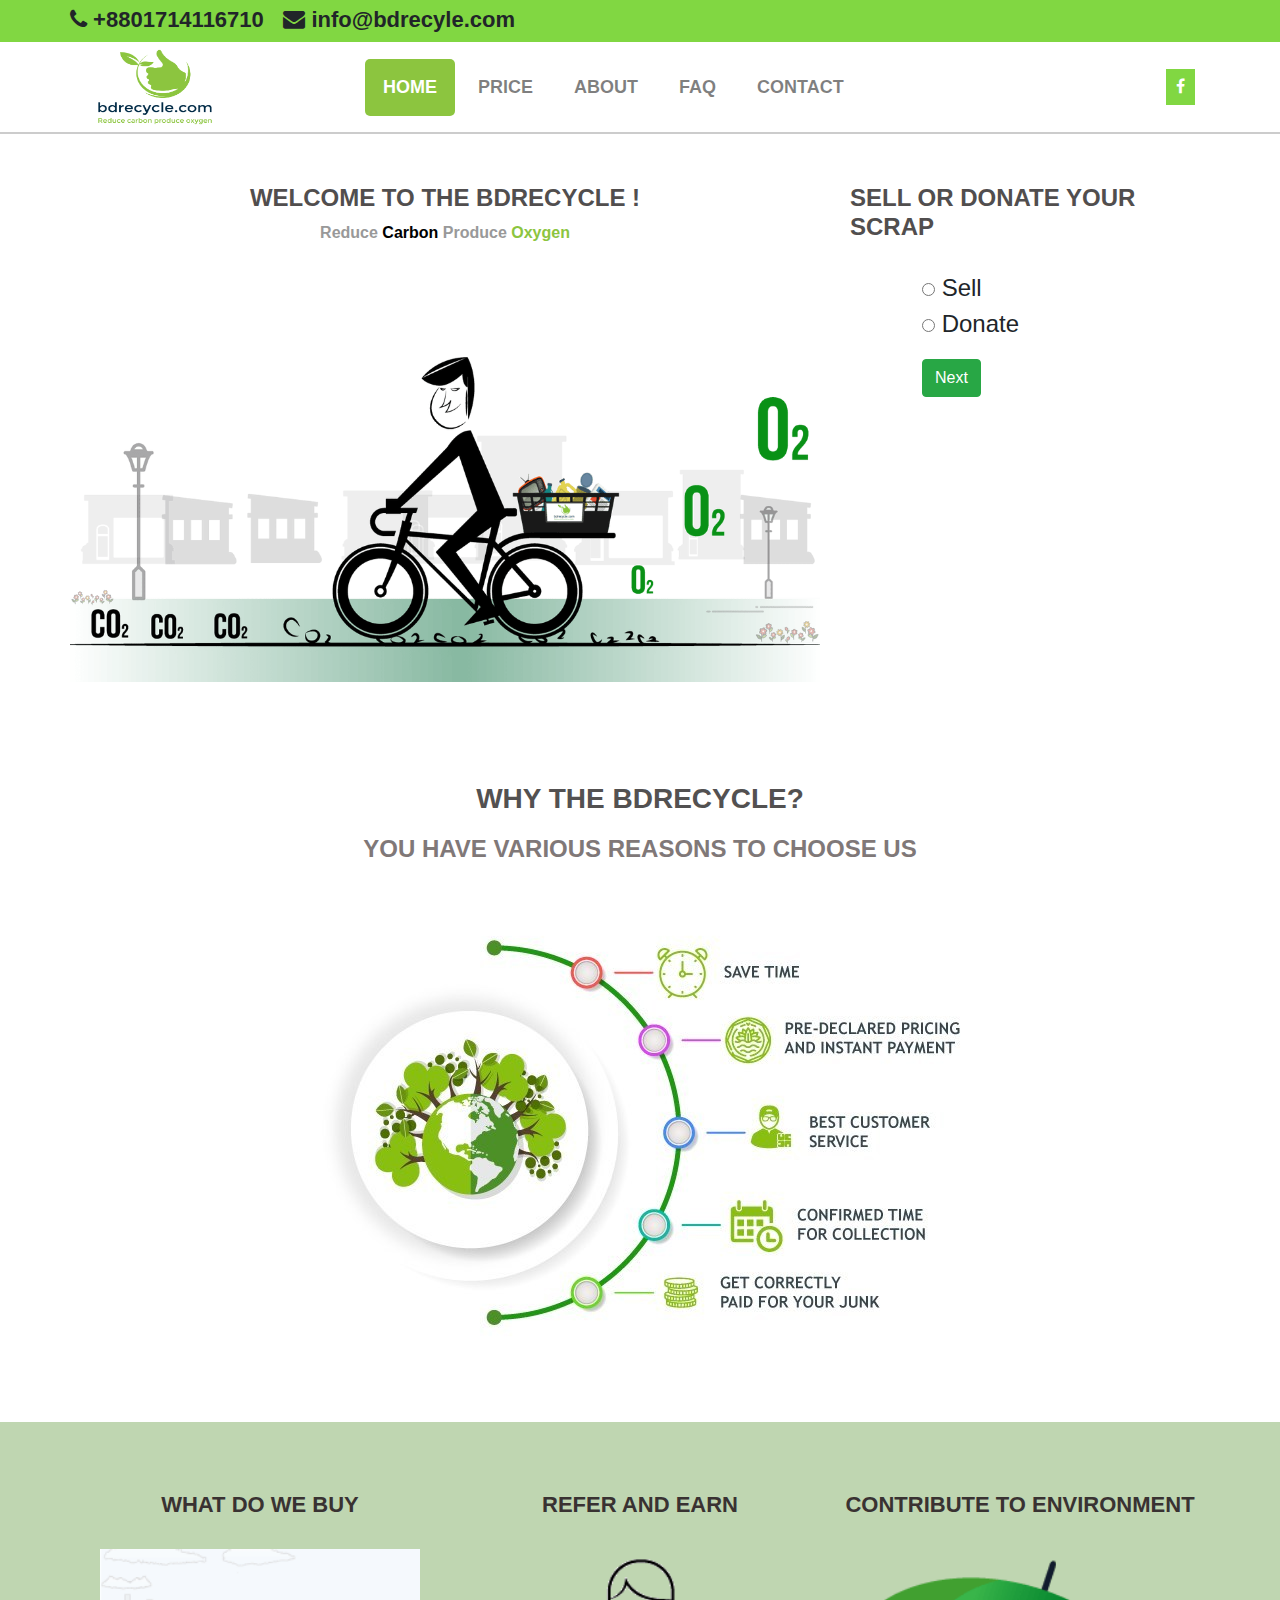
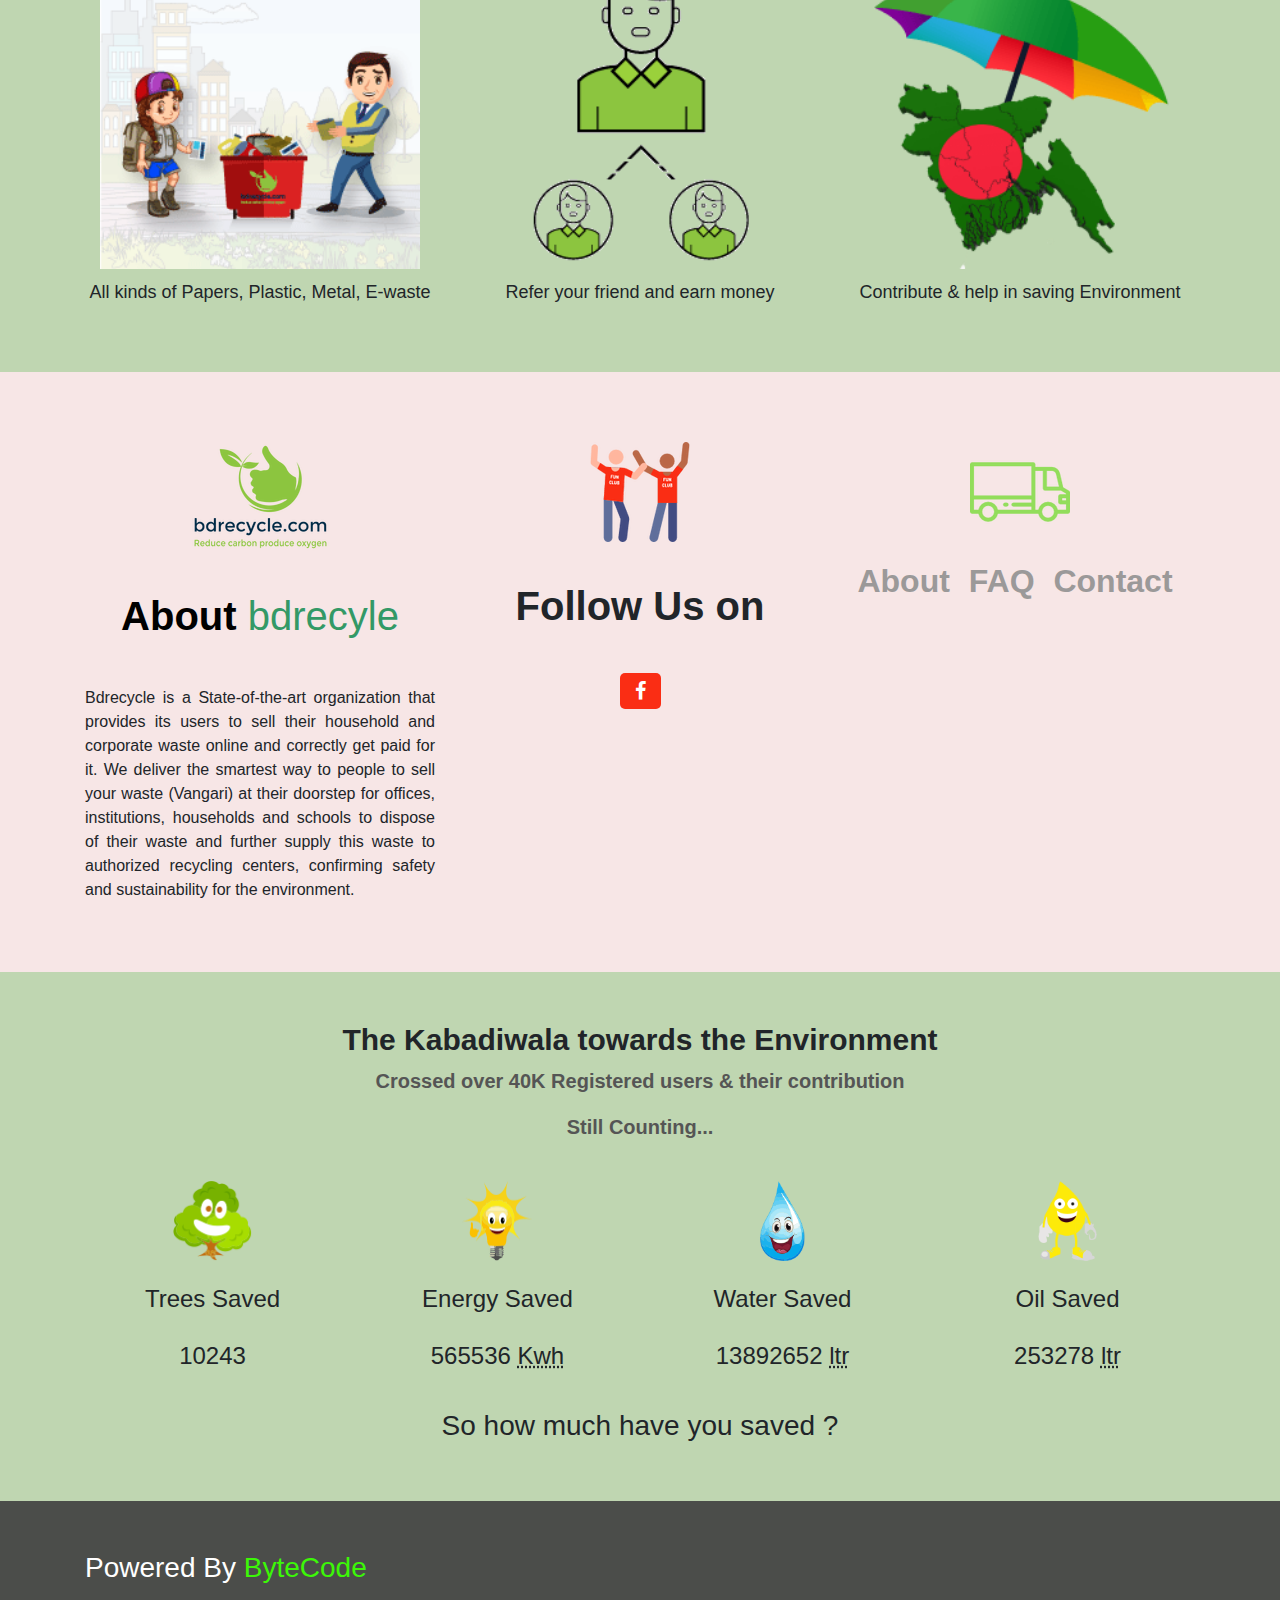
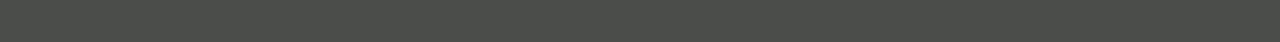
<file: bdrecycle Design/proj/index.html>
<!DOCTYPE HTML>
<html lang="en-US">
<head>
	<meta charset="UTF-8">
	 <meta name="description" content="Free Web tutorials">
	  <meta name="keywords" content="HTML,CSS,JavaScript">
	  <meta name="author" content="John Doe">
	  <meta name="viewport" content="width=device-width, initial-scale=1.0">
	<link rel="stylesheet" href="font-awesome/css/font-awesome.min.css">
	<link rel="stylesheet" type="text/css" href="css/bootstrap.min.css" media="all" />
	<link rel="stylesheet" type="text/css" href="style.css" media="all" />
	<title></title>
</head>
<body>
<button onclick="topFunction()" id="myBtn" title="Go to top"><i class="fa fa-angle-up"></i></button>
	<div id="page-container">
   <div id="content-wrap">
   <div class="top-head">
    <div class="container ">
    	<div class="row">
		  <p> <span class="contact"><i class="fa fa-phone"></i>  +8801714116710</span> <span class="contact"><i class="fa fa-envelope"></i> info@bdrecyle.com</span>
		  </p>
		</div>
    </div>
	</div>
	
		<nav class="navbar sticky-top navbar-expand-lg h-list  navbar-light">
					<div class="container">
					  <a class="navbar-brand" href="index.html"><img src="img/bdrecycle-logo.png" alt="" class="brand-logo" /></a>
					  <button class="navbar-toggler" type="button" data-toggle="collapse" data-target="#navbarSupportedContent" aria-controls="navbarSupportedContent" aria-expanded="false" aria-label="Toggle navigation">
						<span class="navbar-toggler-icon"></span>
					  </button>

					  <div class="collapse navbar-collapse" id="navbarSupportedContent">
						<ul class="navbar-nav mr-auto head-link w-100 justify-content-center ">
						  <li class="nav-item h-link active"><a class="nav-link" href="index.html">home</a></li>
						  <li class="nav-item h-link"><a class="nav-link" href="price.html">price</a></li>
						  <li class="nav-item h-link"><a class="nav-link" href="about.html">about</a></li>
						  <li class="nav-item h-link"><a class="nav-link" href="faq.html">faq</a></li>
						  <li class="nav-item h-link"><a class="nav-link" href="contact.html">contact</a></li>
						</ul>
						<ul class="navbar-nav mr-auto w-100 justify-content-end hs-link">
						  <li class="nav-item"><a class="nav-link" href="https://www.facebook.com/bdrecycle"><i class="fa fa-facebook"></i></a></li>
						</ul>
					  </div>
					</div>
				</nav>
	
	
	
	
	
	<div class="container sc-gap">
		<div class="row">
			<div class="col-md-8 col-sm-12">
			    <div class="slogan">
			    	<h3>WELCOME TO THE BDRECYCLE !</h3>
					<p>Reduce <strong style=" color: #000;">Carbon</strong> Produce <span style=" color: #8cc53f;">Oxygen</span></p>
					<img src="img/cycle-image.png" alt="" class="cycle" />
			    </div>
			</div>
			
			<div class="col-md-4 col-sm-12">
			   <div class="sl-form">
			      <h3>SELL OR DONATE YOUR SCRAP</h3>
				  <form action="https://crm.bdrecycle.com/login" class="sell">
				  	<div class="form-group"><input type="radio" name="sell" id="sell" />  Sell <br /><input type="radio" name="donate" id="donate" />  Donate</div>
					<input type="submit" value="Next" class="btn btn-success" />
				  </form>
			   </div>
			
			</div>
		</div>
	</div>
	
	
	<div class="why-recyle sc-gap">
		<div class="container">
			<div class="row">
				<div class="choose-area col-sm-12">
				    <h3>WHY THE BDRECYCLE?</h3>
					<h4>YOU HAVE VARIOUS REASONS TO CHOOSE US</h4>
					<img src="img/bannder-1.jpg" alt="" class="choose" />
				</div>
			</div>
		</div>
	</div>
	
	<div class="refer-green-area sc-gap">
		<div class="container">
			<div class="row">
				<div class="col-md-4 padding-sec col-sm-12">
				   <h3 class="refer-h">WHAT DO WE BUY</h3>
				   <img src="img/image_1.png" alt="" class="rfr" />
				   <p>All kinds of Papers, Plastic, Metal, E-waste</p>
				</div>
				<div class="col-md-4 padding-sec col-sm-12">
				   <h3 class="refer-h">REFER AND EARN</h3>
				   <img src="img/image_2.png" alt="" class="rfr" />
				   <p>Refer your friend and earn money</p>
				</div>
				<div class="col-md-4 padding-sec col-sm-12">
				   <h3 class="refer-h">CONTRIBUTE TO ENVIRONMENT</h3>
				   <img src="img/image_3.png" alt="" class="rfr" />
				   <p>Contribute & help in saving Environment</p>
				</div>
			</div>
		</div>
	</div>
	
	
	<div class="about-follow-area sc-gap">
		<div class="container">
			<div class="row">
				<div class="col-md-4 padding-sec col-sm-12">
					<img src="img/bdrecycle-logo(1).png" alt="" class="about" />
					<h1 style="text-align: center;"><span style="color: #000000;"><strong>About </strong></span><span style="color: #339966;">bdrecyle</span></h1>
					<p class="a-sec">Bdrecycle is a State-of-the-art organization that provides its users to sell their household and corporate waste online and correctly get paid for it. We deliver the smartest way to people to sell your waste (Vangari) at their doorstep for offices, institutions, households and schools to dispose of their waste and further supply this waste to authorized recycling centers, confirming safety and sustainability for the environment.
					</p>
				</div>
				<div class="col-md-4 padding-sec col-sm-12">
				   <img src="img/fans.png" alt="" class="about" />
				   
					<h1 style="text-align: center;"><strong>Follow Us on</strong></h1>
						<a class="social" href="https://www.facebook.com/bdrecycle"><i class="fa fa-facebook"></i></a>
					</div>
				<div class="col-md-4 padding-sec col-sm-12">
					 <img src="img/delivery-truck-1.png" alt="" class="about" />
				   <h2 style="text-align: center;"><a href="about.html">About</a>  <a href="faq.html">FAQ</a>  <a href="contact.html">Contact</a></h2>
				</div>
			</div>
		</div>
	</div>
	
	
	<div class="refer-green-area sc-gap">
		<div class="container">
				<div class="center">
					<h2> The Kabadiwala towards the Environment </h2>
					<p>Crossed over 40K Registered users & their contribution</p>
					<p class="still-continue">Still Counting...</p>
				</div>
			<div class="row">
				
				<div class="col-md-3 padding-sec col-sm-12">
					
					<img src="img/Save-Trees.png" alt="Trees Saved" class="p-t-sm" height="80">
					<br>
					<br>
					<h4>
						Trees Saved<br><br>
						10243
					</h4>
				
				</div>
				<div class="col-md-3 padding-sec col-sm-12">
					<img src="img/Save-Electricity.png" alt="" height="80" class="about" />
					<br />
					<br />
					<h4>
						Energy Saved<br><br>
						565536 <abbr title="Kilowatt hours">Kwh</abbr>
					</h4>
				</div>
				<div class="col-md-3 padding-sec col-sm-12">
					<img src="img/Save-Water.png" alt="" height="80" class="about" />
					<br />
					<br />
					<h4>
						 Water Saved<br><br>
						13892652  <abbr title="Litres">ltr</abbr>
					</h4>
				</div>
				<div class="col-md-3 padding-sec col-sm-12">
					<img src="img/Save-Fuel.png" alt="" height="80" class="about" />
					<br />
					<br />
					<h4>
						 Oil Saved<br><br>
						 253278   <abbr title="Litres">ltr</abbr>
					</h4>
				</div>
				
			</div>
			<h3 style="text-align:center; margin-top: 30px;">So how much have you saved ?</h3>
		</div>
	</div>
	
	
   </div>
   <footer id="footer">
   
		<div class="footer sc-gap">
			<div class="container">
				<h3>Powered By <a href="https://www.bytecode.com.bd/"><span style="color: #3cf707;">ByteCode</span></a></h3>
			</div>
		</div>

  
   </footer>
 </div>
	
	<script type="text/javascript" src="js/jquery.min.js"></script>
	<script type="text/javascript" src="js/bootstrap.min.js"></script>
	<script>
	
		//code for scrolled header
		$(window).scroll(function(){
			$('nav').toggleClass('scrolled', $(this).scrollTop()> 40);
		});
	
	
	
		//Get the button
		var mybutton = document.getElementById("myBtn");

		// When the user scrolls down 60px from the top of the document, show the button
		window.onscroll = function() {scrollFunction()};

		function scrollFunction() {
		  if (document.body.scrollTop > 60 || document.documentElement.scrollTop > 60) {
			mybutton.style.display = "block";
		  } else {
			mybutton.style.display = "none";
		  }
		}

		// When the user clicks on the button, scroll to the top of the document
		function topFunction() {
		  document.body.scrollTop = 0;
		  document.documentElement.scrollTop = 0;
		}
	</script>
	
</body>
</html>
</file>
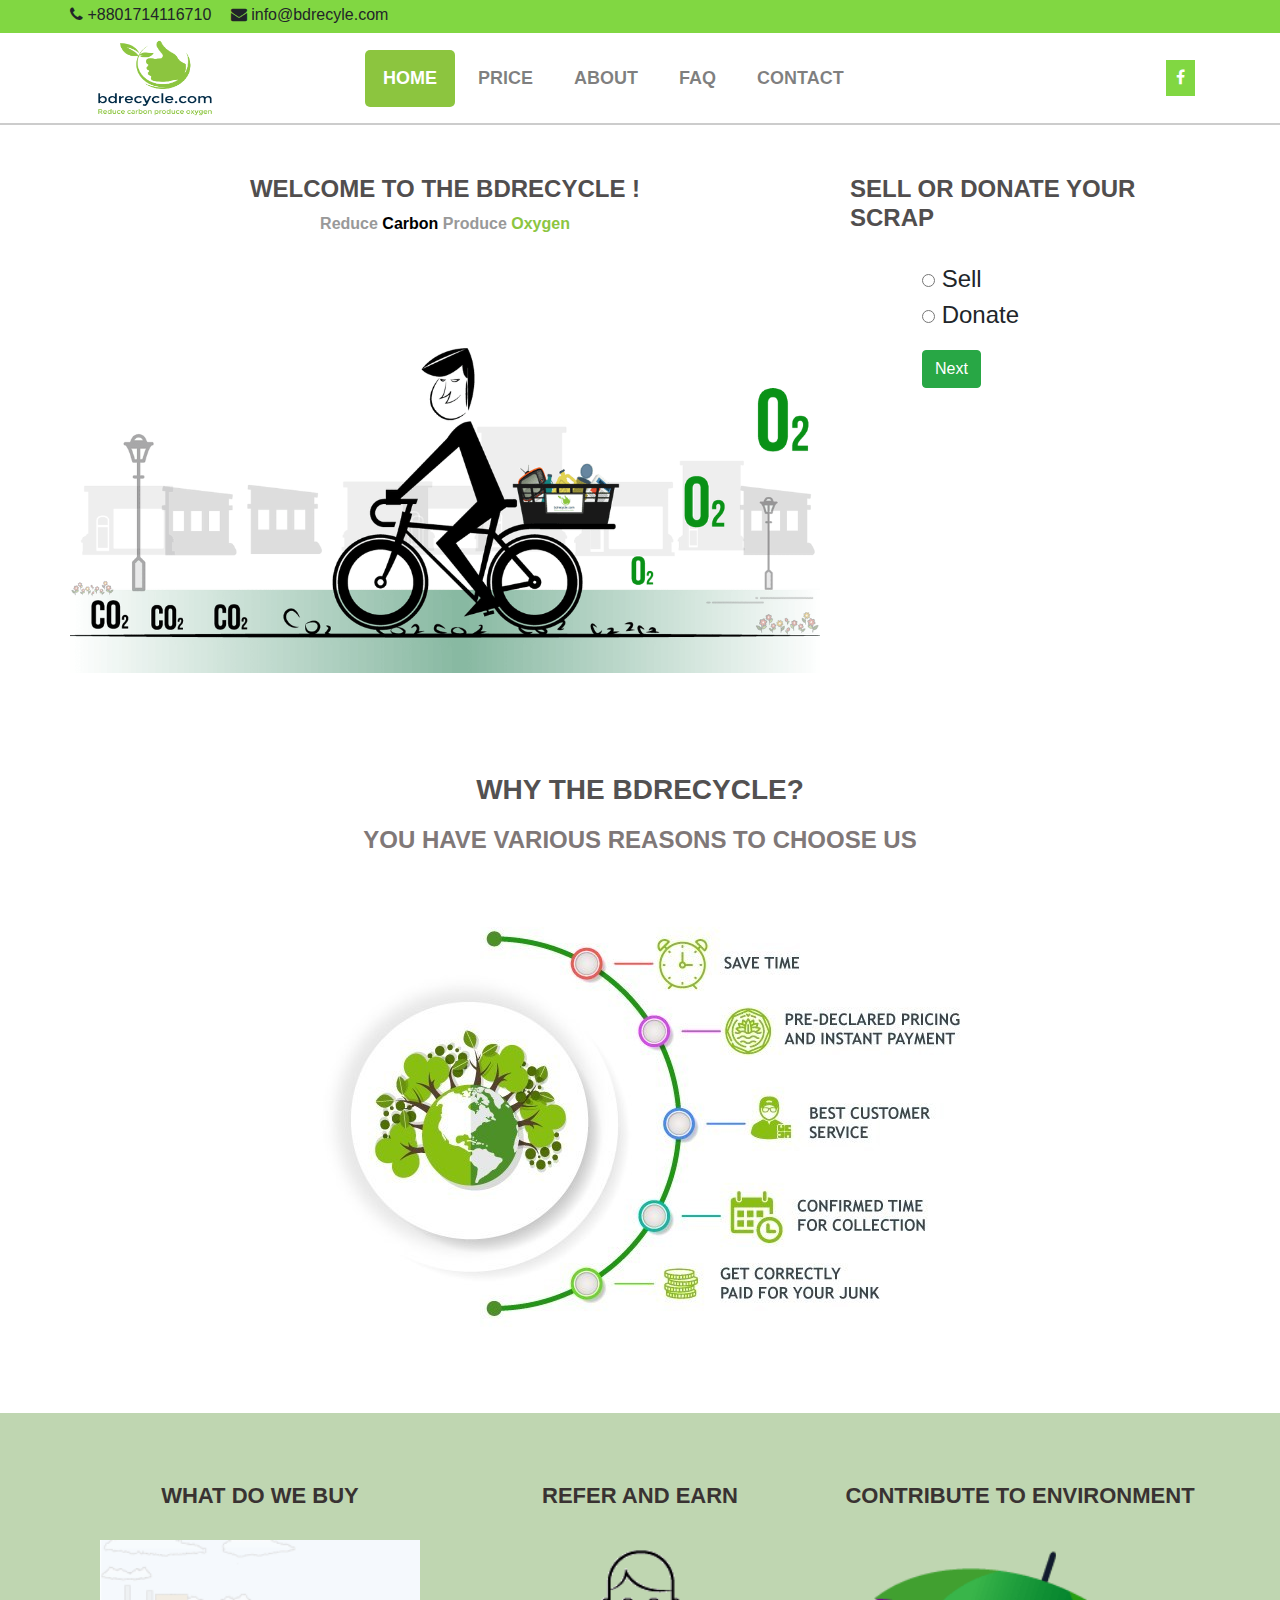
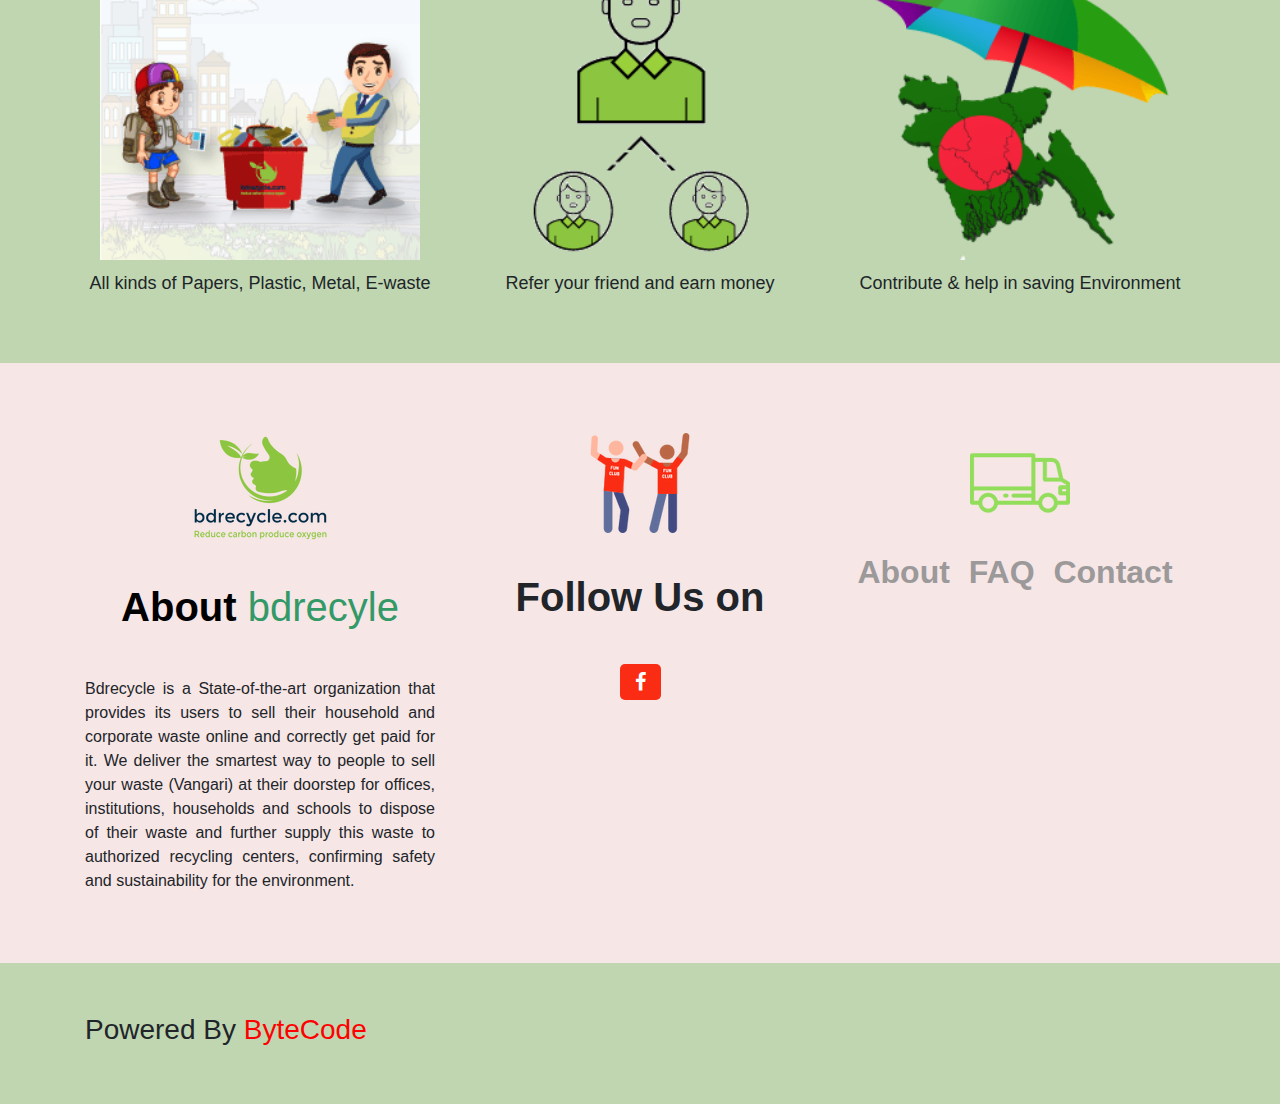
<file: bdrecycle Design/finish/proj/index.html>
<!DOCTYPE HTML>
<html lang="en-US">
<head>
	<meta charset="UTF-8">
	 <meta name="description" content="Free Web tutorials">
	  <meta name="keywords" content="HTML,CSS,JavaScript">
	  <meta name="author" content="John Doe">
	  <meta name="viewport" content="width=device-width, initial-scale=1.0">
	<link rel="stylesheet" href="font-awesome/css/font-awesome.min.css">
	<link rel="stylesheet" type="text/css" href="css/bootstrap.min.css" media="all" />
	<link rel="stylesheet" type="text/css" href="style.css" media="all" />
	<title></title>
</head>
<body>
<button onclick="topFunction()" id="myBtn" title="Go to top"><i class="fa fa-angle-up"></i></button>
	<div id="page-container">
   <div id="content-wrap">
   <div class="top-head">
    <div class="container ">
    	<div class="row">
		  <p> <span class="contact"><i class="fa fa-phone"></i>  +8801714116710</span> <span class="contact"><i class="fa fa-envelope"></i> info@bdrecyle.com</span>
		  </p>
		</div>
    </div>
	</div>
	
		<nav class="navbar sticky-top navbar-expand-lg h-list  navbar-light">
					<div class="container">
					  <a class="navbar-brand" href="index.html"><img src="img/bdrecycle-logo.png" alt="" class="brand-logo" /></a>
					  <button class="navbar-toggler" type="button" data-toggle="collapse" data-target="#navbarSupportedContent" aria-controls="navbarSupportedContent" aria-expanded="false" aria-label="Toggle navigation">
						<span class="navbar-toggler-icon"></span>
					  </button>

					  <div class="collapse navbar-collapse" id="navbarSupportedContent">
						<ul class="navbar-nav mr-auto head-link w-100 justify-content-center ">
						  <li class="nav-item h-link active"><a class="nav-link" href="index.html">home</a></li>
						  <li class="nav-item h-link"><a class="nav-link" href="price.html">price</a></li>
						  <li class="nav-item h-link"><a class="nav-link" href="about.html">about</a></li>
						  <li class="nav-item h-link"><a class="nav-link" href="faq.html">faq</a></li>
						  <li class="nav-item h-link"><a class="nav-link" href="contact.html">contact</a></li>
						</ul>
						<ul class="navbar-nav mr-auto w-100 justify-content-end hs-link">
						  <li class="nav-item"><a class="nav-link" href="https://www.facebook.com/bdrecycle"><i class="fa fa-facebook"></i></a></li>
						</ul>
					  </div>
					</div>
				</nav>
	
	
	
	
	
	<div class="container sc-gap">
		<div class="row">
			<div class="col-md-8 col-sm-12">
			    <div class="slogan">
			    	<h3>WELCOME TO THE BDRECYCLE !</h3>
					<p>Reduce <strong style=" color: #000;">Carbon</strong> Produce <span style=" color: #8cc53f;">Oxygen</span></p>
					<img src="img/cycle-image.png" alt="" class="cycle" />
			    </div>
			</div>
			
			<div class="col-md-4 col-sm-12">
			   <div class="sl-form">
			      <h3>SELL OR DONATE YOUR SCRAP</h3>
				  <form action="https://crm.bdrecycle.com/login" class="sell">
				  	<div class="form-group"><input type="radio" name="sell" id="sell" />  Sell <br /><input type="radio" name="donate" id="donate" />  Donate</div>
					<input type="submit" value="Next" class="btn btn-success" />
				  </form>
			   </div>
			
			</div>
		</div>
	</div>
	
	
	<div class="why-recyle sc-gap">
		<div class="container">
			<div class="row">
				<div class="choose-area col-sm-12">
				    <h3>WHY THE BDRECYCLE?</h3>
					<h4>YOU HAVE VARIOUS REASONS TO CHOOSE US</h4>
					<img src="img/bannder-1.jpg" alt="" class="choose" />
				</div>
			</div>
		</div>
	</div>
	
	<div class="refer-green-area sc-gap">
		<div class="container">
			<div class="row">
				<div class="col-md-4 padding-sec col-sm-12">
				   <h3 class="refer-h">WHAT DO WE BUY</h3>
				   <img src="img/image_1.png" alt="" class="rfr" />
				   <p>All kinds of Papers, Plastic, Metal, E-waste</p>
				</div>
				<div class="col-md-4 padding-sec col-sm-12">
				   <h3 class="refer-h">REFER AND EARN</h3>
				   <img src="img/image_2.png" alt="" class="rfr" />
				   <p>Refer your friend and earn money</p>
				</div>
				<div class="col-md-4 padding-sec col-sm-12">
				   <h3 class="refer-h">CONTRIBUTE TO ENVIRONMENT</h3>
				   <img src="img/image_3.png" alt="" class="rfr" />
				   <p>Contribute & help in saving Environment</p>
				</div>
			</div>
		</div>
	</div>
	
	
	<div class="about-follow-area sc-gap">
		<div class="container">
			<div class="row">
				<div class="col-md-4 padding-sec col-sm-12">
					<img src="img/bdrecycle-logo(1).png" alt="" class="about" />
					<h1 style="text-align: center;"><span style="color: #000000;"><strong>About </strong></span><span style="color: #339966;">bdrecyle</span></h1>
					<p class="a-sec">Bdrecycle is a State-of-the-art organization that provides its users to sell their household and corporate waste online and correctly get paid for it. We deliver the smartest way to people to sell your waste (Vangari) at their doorstep for offices, institutions, households and schools to dispose of their waste and further supply this waste to authorized recycling centers, confirming safety and sustainability for the environment.
					</p>
				</div>
				<div class="col-md-4 padding-sec col-sm-12">
				   <img src="img/fans.png" alt="" class="about" />
				   
					<h1 style="text-align: center;"><strong>Follow Us on</strong></h1>
						<a class="social" href="https://www.facebook.com/bdrecycle"><i class="fa fa-facebook"></i></a>
					</div>
				<div class="col-md-4 padding-sec col-sm-12">
					 <img src="img/delivery-truck-1.png" alt="" class="about" />
				   <h2 style="text-align: center;"><a href="about.html">About</a>  <a href="faq.html">FAQ</a>  <a href="contact.html">Contact</a></h2>
				</div>
			</div>
		</div>
	</div>
	
	
   </div>
   <footer id="footer">
   
		<div class="footer sc-gap">
			<div class="container">
				<h3>Powered By <a href="https://www.bytecode.com.bd/"><span style="color: #ff0000;">ByteCode</span></a></h3>
			</div>
		</div>

  
   </footer>
 </div>
	
	<script type="text/javascript" src="js/jquery.min.js"></script>
	<script type="text/javascript" src="js/bootstrap.min.js"></script>
	<script>
	
		//code for scrolled header
		$(window).scroll(function(){
			$('nav').toggleClass('scrolled', $(this).scrollTop()> 40);
		});
	
	
	
		//Get the button
		var mybutton = document.getElementById("myBtn");

		// When the user scrolls down 60px from the top of the document, show the button
		window.onscroll = function() {scrollFunction()};

		function scrollFunction() {
		  if (document.body.scrollTop > 60 || document.documentElement.scrollTop > 60) {
			mybutton.style.display = "block";
		  } else {
			mybutton.style.display = "none";
		  }
		}

		// When the user clicks on the button, scroll to the top of the document
		function topFunction() {
		  document.body.scrollTop = 0;
		  document.documentElement.scrollTop = 0;
		}
	</script>
	
</body>
</html>
</file>
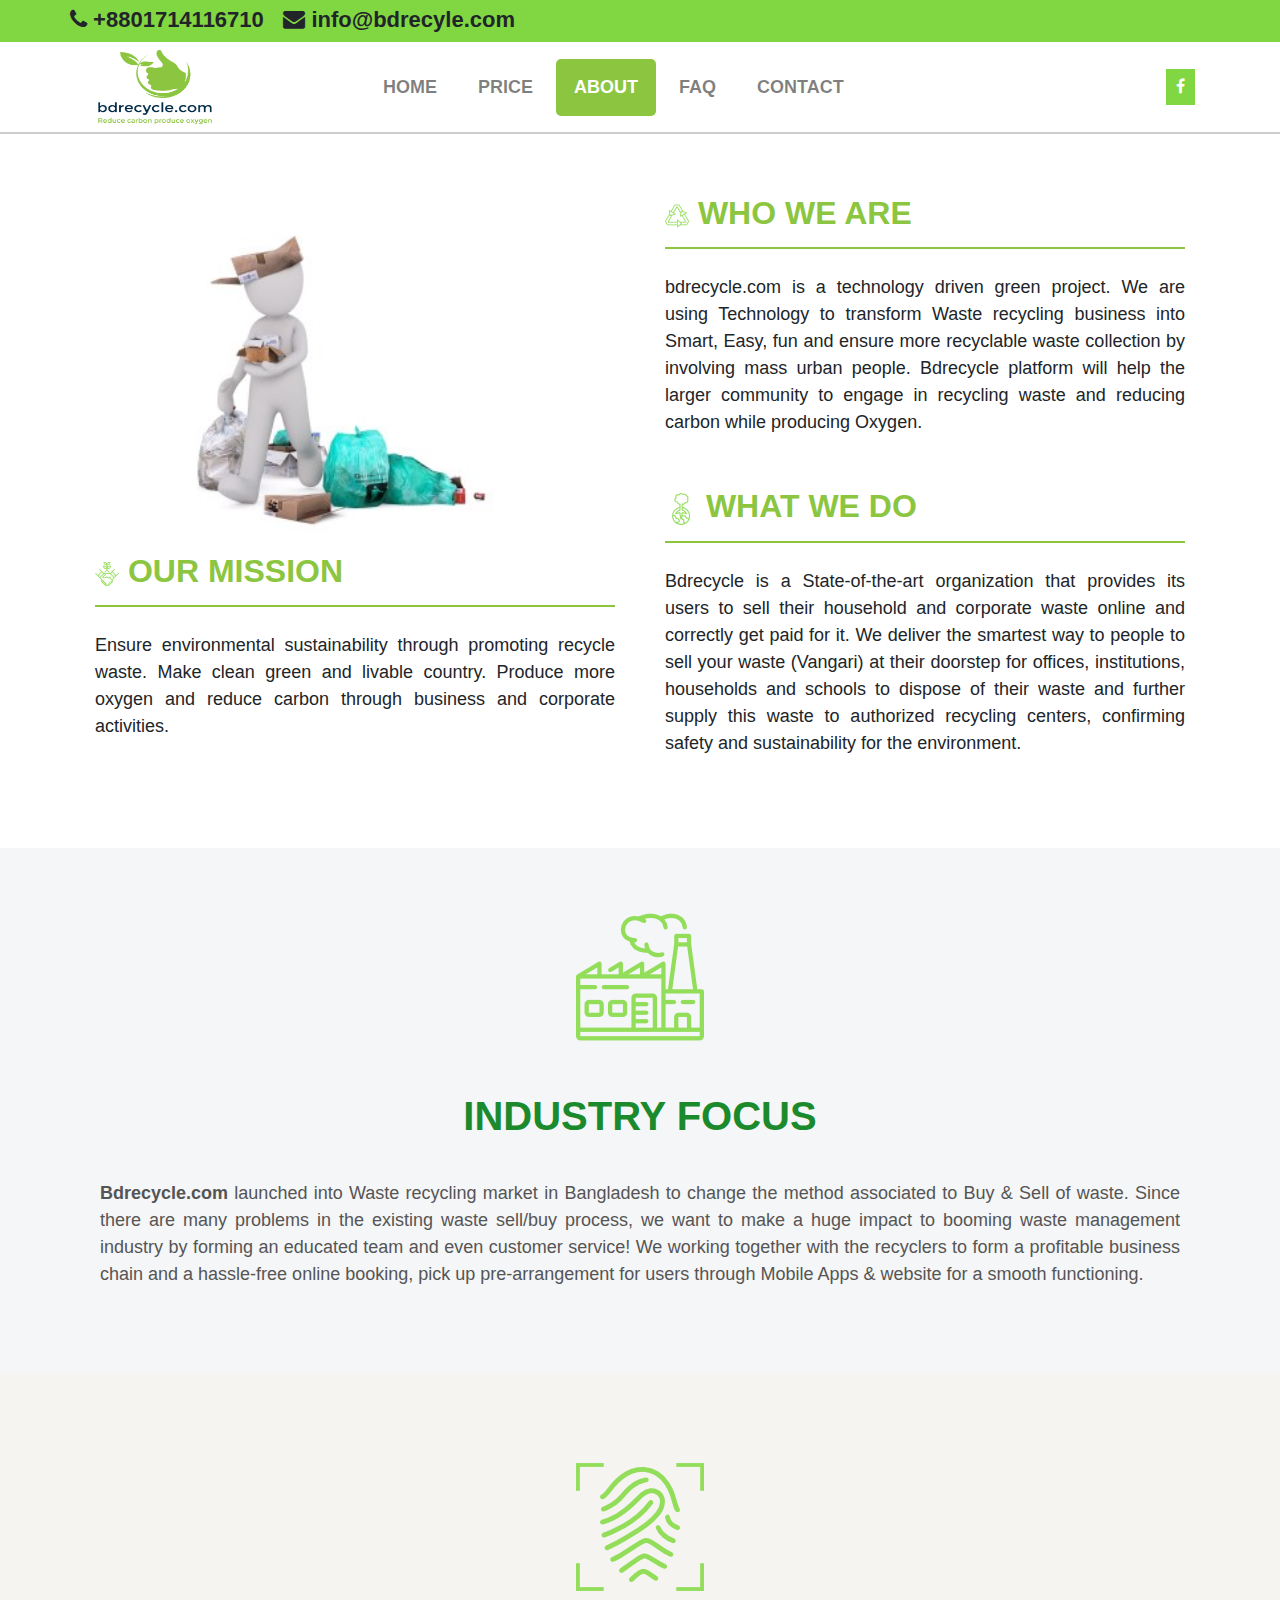
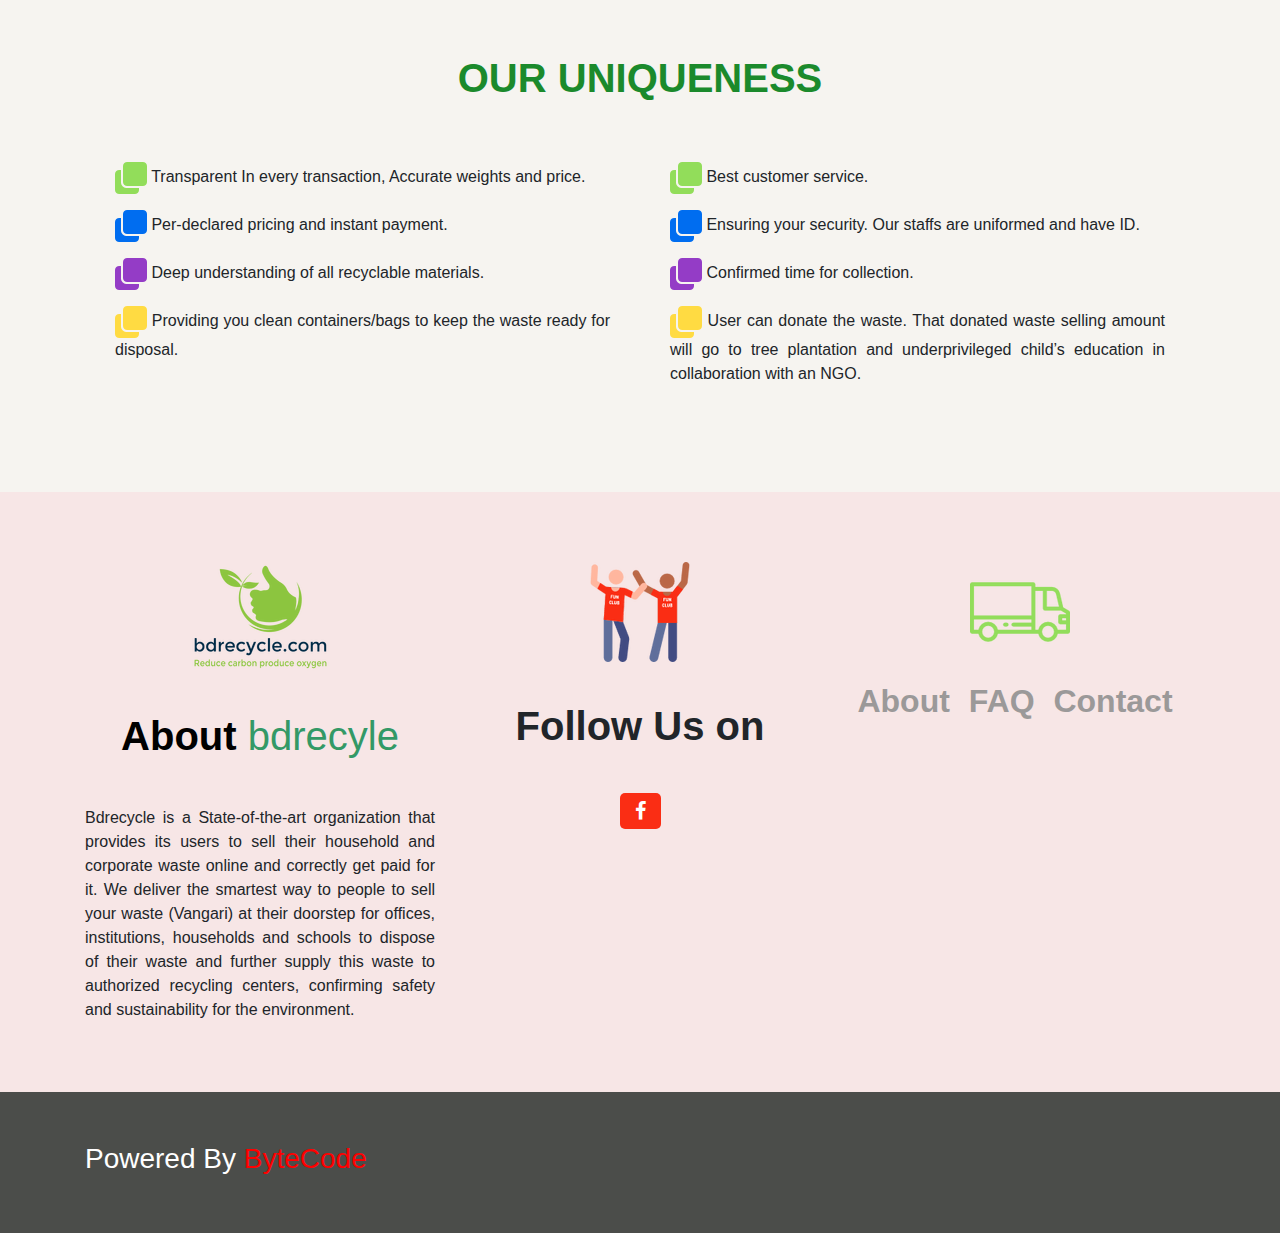
<file: bdrecycle Design/proj/about.html>
<!DOCTYPE HTML>
<html lang="en-US">
<head>
	<meta charset="UTF-8">
	 <meta name="description" content="Free Web tutorials">
	  <meta name="keywords" content="HTML,CSS,JavaScript">
	  <meta name="author" content="John Doe">
	  <meta name="viewport" content="width=device-width, initial-scale=1.0">
	<link rel="stylesheet" href="font-awesome/css/font-awesome.min.css">
	<link rel="stylesheet" type="text/css" href="css/bootstrap.min.css" media="all" />
	<link rel="stylesheet" type="text/css" href="style.css" media="all" />
	<title></title>
</head>
<body>
<button onclick="topFunction()" id="myBtn" title="Go to top"><i class="fa fa-angle-up"></i></button>
	<div id="page-container">
   <div id="content-wrap">
   <div class="top-head">
    <div class="container ">
    	<div class="row">
		  <p> <span class="contact"><i class="fa fa-phone"></i>  +8801714116710</span> <span class="contact"><i class="fa fa-envelope"></i> info@bdrecyle.com</span>
		  </p>
		</div>
    </div>
	</div>
	
		<nav class="navbar sticky-top navbar-expand-lg h-list  navbar-light">
					<div class="container">
					  <a class="navbar-brand" href="index.html"><img src="img/bdrecycle-logo.png" alt="" class="brand-logo" /></a>
					  <button class="navbar-toggler" type="button" data-toggle="collapse" data-target="#navbarSupportedContent" aria-controls="navbarSupportedContent" aria-expanded="false" aria-label="Toggle navigation">
						<span class="navbar-toggler-icon"></span>
					  </button>

					  <div class="collapse navbar-collapse" id="navbarSupportedContent">
						<ul class="navbar-nav mr-auto head-link w-100 justify-content-center ">
						  <li class="nav-item h-link"><a class="nav-link" href="index.html">home</a></li>
						  <li class="nav-item h-link"><a class="nav-link" href="price.html">price</a></li>
						  <li class="nav-item h-link active"><a class="nav-link" href="about.html">about</a></li>
						  <li class="nav-item h-link"><a class="nav-link" href="faq.html">faq</a></li>
						  <li class="nav-item h-link"><a class="nav-link" href="contact.html">contact</a></li>
						</ul>
						<ul class="navbar-nav mr-auto w-100 justify-content-end hs-link">
						  <li class="nav-item"><a class="nav-link" href="https://www.facebook.com/bdrecycle"><i class="fa fa-facebook"></i></a></li>
						</ul>
					  </div>
					</div>
				</nav>
	
	
	
	<div class="our-mission sc-gap">
		<div class="container">
			<div class="row">
				<div class="col-md-6 col-sm-12">
					<div class="mission-l">
						<img src="img/white-male-2064819_1920.jpg" class="cartoon" alt="" />
						<h2><img src="img/handshake.png" alt="" />   OUR MISSION</h2>
						<p>Ensure environmental sustainability through promoting recycle waste. Make clean green and livable country. Produce more oxygen and reduce carbon through business and corporate activities.  </p>
					</div>
				</div>
				
				
				<div class="col-md-6 col-sm-12">
					<div class="mission-r">
						
						<h2><img src="img/recycle-1.png" alt="" />   WHO WE ARE</h2>
						<p>bdrecycle.com is a technology driven green project. We are using Technology to transform Waste recycling business into Smart, Easy, fun and ensure more recyclable waste collection by involving mass urban people. Bdrecycle platform will help the larger community to engage in recycling waste and reducing carbon while producing Oxygen.</p>
					</div>
					
					
					<div class="mission-r">
						
						<h2><img src="img/earth-1.png" alt="" />   WHAT WE DO</h2>
						<p>Bdrecycle is a State-of-the-art organization that provides its users to sell their household and corporate waste online and correctly get paid for it. We deliver the smartest way to people to sell your waste (Vangari) at their doorstep for offices, institutions, households and schools to dispose of their waste and further supply this waste to authorized recycling centers, confirming safety and sustainability for the environment.</p>
					</div>
					
				</div>
				
				
				
			</div>
		</div>
	</div>
	
	
	<div class="industry sc-gap">
		<div class="container">
			<div class="factory ani-right">
				<img src="img/factory-1.png" alt="" />
				<h1>INDUSTRY FOCUS</h1>
				<p> <strong>Bdrecycle.com</strong> launched into Waste recycling market in Bangladesh to change the method associated to Buy & Sell of waste. Since there are many problems in the existing waste sell/buy process, we want to make a huge impact to booming waste management industry by forming an educated team and even customer service! We working together with the recyclers to form a profitable business chain and a hassle-free online booking, pick up pre-arrangement for users through Mobile Apps & website for a smooth functioning.</p>
			</div>
		</div>
	</div>
	
	
	<div class="unique sc-gap">
		<div class="container">
			<div class="unit">
				<img class="dpn" src="img/fingerprint-with-crosshair-focus.png" alt="" />
				<h1>OUR UNIQUENESS</h1>
				<div class="row">
					<div class="col-md-6 col-sm-12">
						<div class="list">
							<p><img src="img/copy-black-square-symbol-1.png" alt="" />  Transparent In every transaction, Accurate weights and price.</p>
							<p><img src="img/copy-black-square-symbol-2.png" alt="" />  Per-declared pricing and instant payment.</p>
							<p><img src="img/copy-black-square-symbol-3.png" alt="" />  Deep understanding of all recyclable materials.</p>
							<p><img src="img/copy-black-square-symbol-4.png" alt="" />  Providing you clean containers/bags to keep the waste ready for disposal.</p>
						</div>
					</div>
					
					<div class="col-md-6 col-sm-12">
						<div class="list">
							<p><img src="img/copy-black-square-symbol-1.png" alt="" />  Best customer service.</p>
							<p><img src="img/copy-black-square-symbol-2.png" alt="" />  Ensuring your security. Our staffs are uniformed and have ID.</p>
							<p><img src="img/copy-black-square-symbol-3.png" alt="" />  Confirmed time for collection.</p>
							<p><img src="img/copy-black-square-symbol-4.png" alt="" />  User can donate the waste. That donated waste selling amount will go to tree plantation and underprivileged child’s education in collaboration with an NGO.</p>
						</div>
					</div>
				</div>
			</div>
		</div>
	</div>
	
	
	
	
	<div class="about-follow-area sc-gap">
		<div class="container">
			<div class="row">
				<div class="col-md-4 padding-sec col-sm-12">
					<img src="img/bdrecycle-logo(1).png" alt="" class="about" />
					<h1 style="text-align: center;"><span style="color: #000000;"><strong>About </strong></span><span style="color: #339966;">bdrecyle</span></h1>
					<p class="a-sec">Bdrecycle is a State-of-the-art organization that provides its users to sell their household and corporate waste online and correctly get paid for it. We deliver the smartest way to people to sell your waste (Vangari) at their doorstep for offices, institutions, households and schools to dispose of their waste and further supply this waste to authorized recycling centers, confirming safety and sustainability for the environment.
					</p>
				</div>
				<div class="col-md-4 padding-sec col-sm-12">
				   <img src="img/fans.png" alt="" class="about" />
				   
					<h1 style="text-align: center;"><strong>Follow Us on</strong></h1>
						<a class="social" href="https://www.facebook.com/bdrecycle"><i class="fa fa-facebook"></i></a>
					</div>
				<div class="col-md-4 padding-sec col-sm-12">
					 <img src="img/delivery-truck-1.png" alt="" class="about" />
				   <h2 style="text-align: center;"><a href="about.html">About</a>  <a href="faq.html">FAQ</a>  <a href="contact.html">Contact</a></h2>
				</div>
			</div>
		</div>
	</div>
	
	
   </div>
   <footer id="footer">
   
		<div class="footer sc-gap">
			<div class="container">
				<h3>Powered By <a href="https://www.bytecode.com.bd/"><span style="color: #ff0000;">ByteCode</span></a></h3>
			</div>
		</div>

  
   </footer>
 </div>
	
	<script type="text/javascript" src="js/jquery.min.js"></script>
	<script type="text/javascript" src="js/bootstrap.min.js"></script>
	<script>
	
		//code for scrolled header
		$(window).scroll(function(){
			$('nav').toggleClass('scrolled', $(this).scrollTop()> 40);
		});
	
	
	
		//Get the button
		var mybutton = document.getElementById("myBtn");

		// When the user scrolls down 60px from the top of the document, show the button
		window.onscroll = function() {scrollFunction()};

		function scrollFunction() {
		  if (document.body.scrollTop > 60 || document.documentElement.scrollTop > 60) {
			mybutton.style.display = "block";
		  } else {
			mybutton.style.display = "none";
		  }
		}

		// When the user clicks on the button, scroll to the top of the document
		function topFunction() {
		  document.body.scrollTop = 0;
		  document.documentElement.scrollTop = 0;
		}
	</script>
	
</body>
</html>
</file>
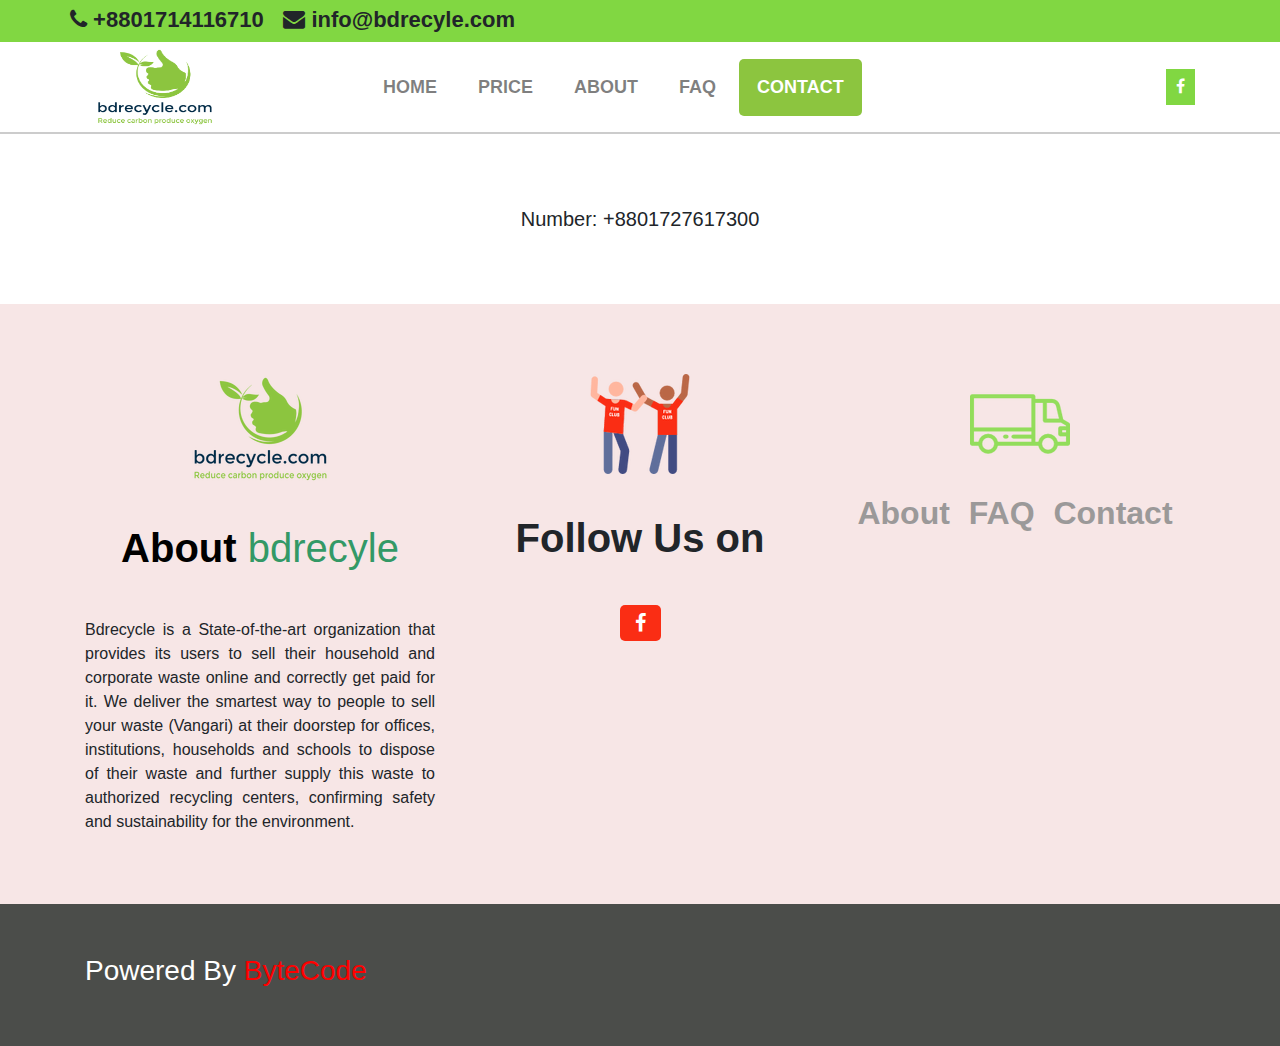
<file: bdrecycle Design/proj/contact.html>
<!DOCTYPE HTML>
<html lang="en-US">
<head>
	<meta charset="UTF-8">
	 <meta name="description" content="Free Web tutorials">
	  <meta name="keywords" content="HTML,CSS,JavaScript">
	  <meta name="author" content="John Doe">
	  <meta name="viewport" content="width=device-width, initial-scale=1.0">
	<link rel="stylesheet" href="font-awesome/css/font-awesome.min.css">
	<link rel="stylesheet" type="text/css" href="css/bootstrap.min.css" media="all" />
	<link rel="stylesheet" type="text/css" href="style.css" media="all" />
	<title></title>
</head>
<body>
<button onclick="topFunction()" id="myBtn" title="Go to top"><i class="fa fa-angle-up"></i></button>
	<div id="page-container">
   <div id="content-wrap">
   <div class="top-head">
    <div class="container ">
    	<div class="row">
		  <p> <span class="contact"><i class="fa fa-phone"></i>  +8801714116710</span> <span class="contact"><i class="fa fa-envelope"></i> info@bdrecyle.com</span>
		  </p>
		</div>
    </div>
	</div>
	
		<nav class="navbar sticky-top navbar-expand-lg h-list  navbar-light">
					<div class="container">
					  <a class="navbar-brand" href="index.html"><img src="img/bdrecycle-logo.png" alt="" class="brand-logo" /></a>
					  <button class="navbar-toggler" type="button" data-toggle="collapse" data-target="#navbarSupportedContent" aria-controls="navbarSupportedContent" aria-expanded="false" aria-label="Toggle navigation">
						<span class="navbar-toggler-icon"></span>
					  </button>

					  <div class="collapse navbar-collapse" id="navbarSupportedContent">
						<ul class="navbar-nav mr-auto head-link w-100 justify-content-center ">
						  <li class="nav-item h-link"><a class="nav-link" href="index.html">home</a></li>
						  <li class="nav-item h-link"><a class="nav-link" href="price.html">price</a></li>
						  <li class="nav-item h-link"><a class="nav-link" href="about.html">about</a></li>
						  <li class="nav-item h-link"><a class="nav-link" href="faq.html">faq</a></li>
						  <li class="nav-item h-link active"><a class="nav-link" href="contact.html">contact</a></li>
						</ul>
						<ul class="navbar-nav mr-auto w-100 justify-content-end hs-link">
						  <li class="nav-item"><a class="nav-link" href="https://www.facebook.com/bdrecycle"><i class="fa fa-facebook"></i></a></li>
						</ul>
					  </div>
					</div>
				</nav>
	
	
	
	
	
	<div class="contact sc-gap">
		<div class="container">
			<p style="text-align:center; margin:20px 0; font-size:20px;">Number: +8801727617300</p>
		</div>
	</div>
	
	
	
	
	
	<div class="about-follow-area sc-gap">
		<div class="container">
			<div class="row">
				<div class="col-md-4 padding-sec col-sm-12">
					<img src="img/bdrecycle-logo(1).png" alt="" class="about" />
					<h1 style="text-align: center;"><span style="color: #000000;"><strong>About </strong></span><span style="color: #339966;">bdrecyle</span></h1>
					<p class="a-sec">Bdrecycle is a State-of-the-art organization that provides its users to sell their household and corporate waste online and correctly get paid for it. We deliver the smartest way to people to sell your waste (Vangari) at their doorstep for offices, institutions, households and schools to dispose of their waste and further supply this waste to authorized recycling centers, confirming safety and sustainability for the environment.
					</p>
				</div>
				<div class="col-md-4 padding-sec col-sm-12">
				   <img src="img/fans.png" alt="" class="about" />
				   
					<h1 style="text-align: center;"><strong>Follow Us on</strong></h1>
						<a class="social" href="https://www.facebook.com/bdrecycle"><i class="fa fa-facebook"></i></a>
					</div>
				<div class="col-md-4 padding-sec col-sm-12">
					 <img src="img/delivery-truck-1.png" alt="" class="about" />
				   <h2 style="text-align: center;"><a href="about.html">About</a>  <a href="faq.html">FAQ</a>  <a href="contact.html">Contact</a></h2>
				</div>
			</div>
		</div>
	</div>
	
	
   </div>
   <footer id="footer">
   
		<div class="footer sc-gap">
			<div class="container">
				<h3>Powered By <a href="https://www.bytecode.com.bd/"><span style="color: #ff0000;">ByteCode</span></a></h3>
			</div>
		</div>

  
   </footer>
 </div>
	
	<script type="text/javascript" src="js/jquery.min.js"></script>
	<script type="text/javascript" src="js/bootstrap.min.js"></script>
	<script>
	
		//code for scrolled header
		$(window).scroll(function(){
			$('nav').toggleClass('scrolled', $(this).scrollTop()> 40);
		});
	
	
	
		//Get the button
		var mybutton = document.getElementById("myBtn");

		// When the user scrolls down 60px from the top of the document, show the button
		window.onscroll = function() {scrollFunction()};

		function scrollFunction() {
		  if (document.body.scrollTop > 60 || document.documentElement.scrollTop > 60) {
			mybutton.style.display = "block";
		  } else {
			mybutton.style.display = "none";
		  }
		}

		// When the user clicks on the button, scroll to the top of the document
		function topFunction() {
		  document.body.scrollTop = 0;
		  document.documentElement.scrollTop = 0;
		}
	</script>
	
</body>
</html>
</file>
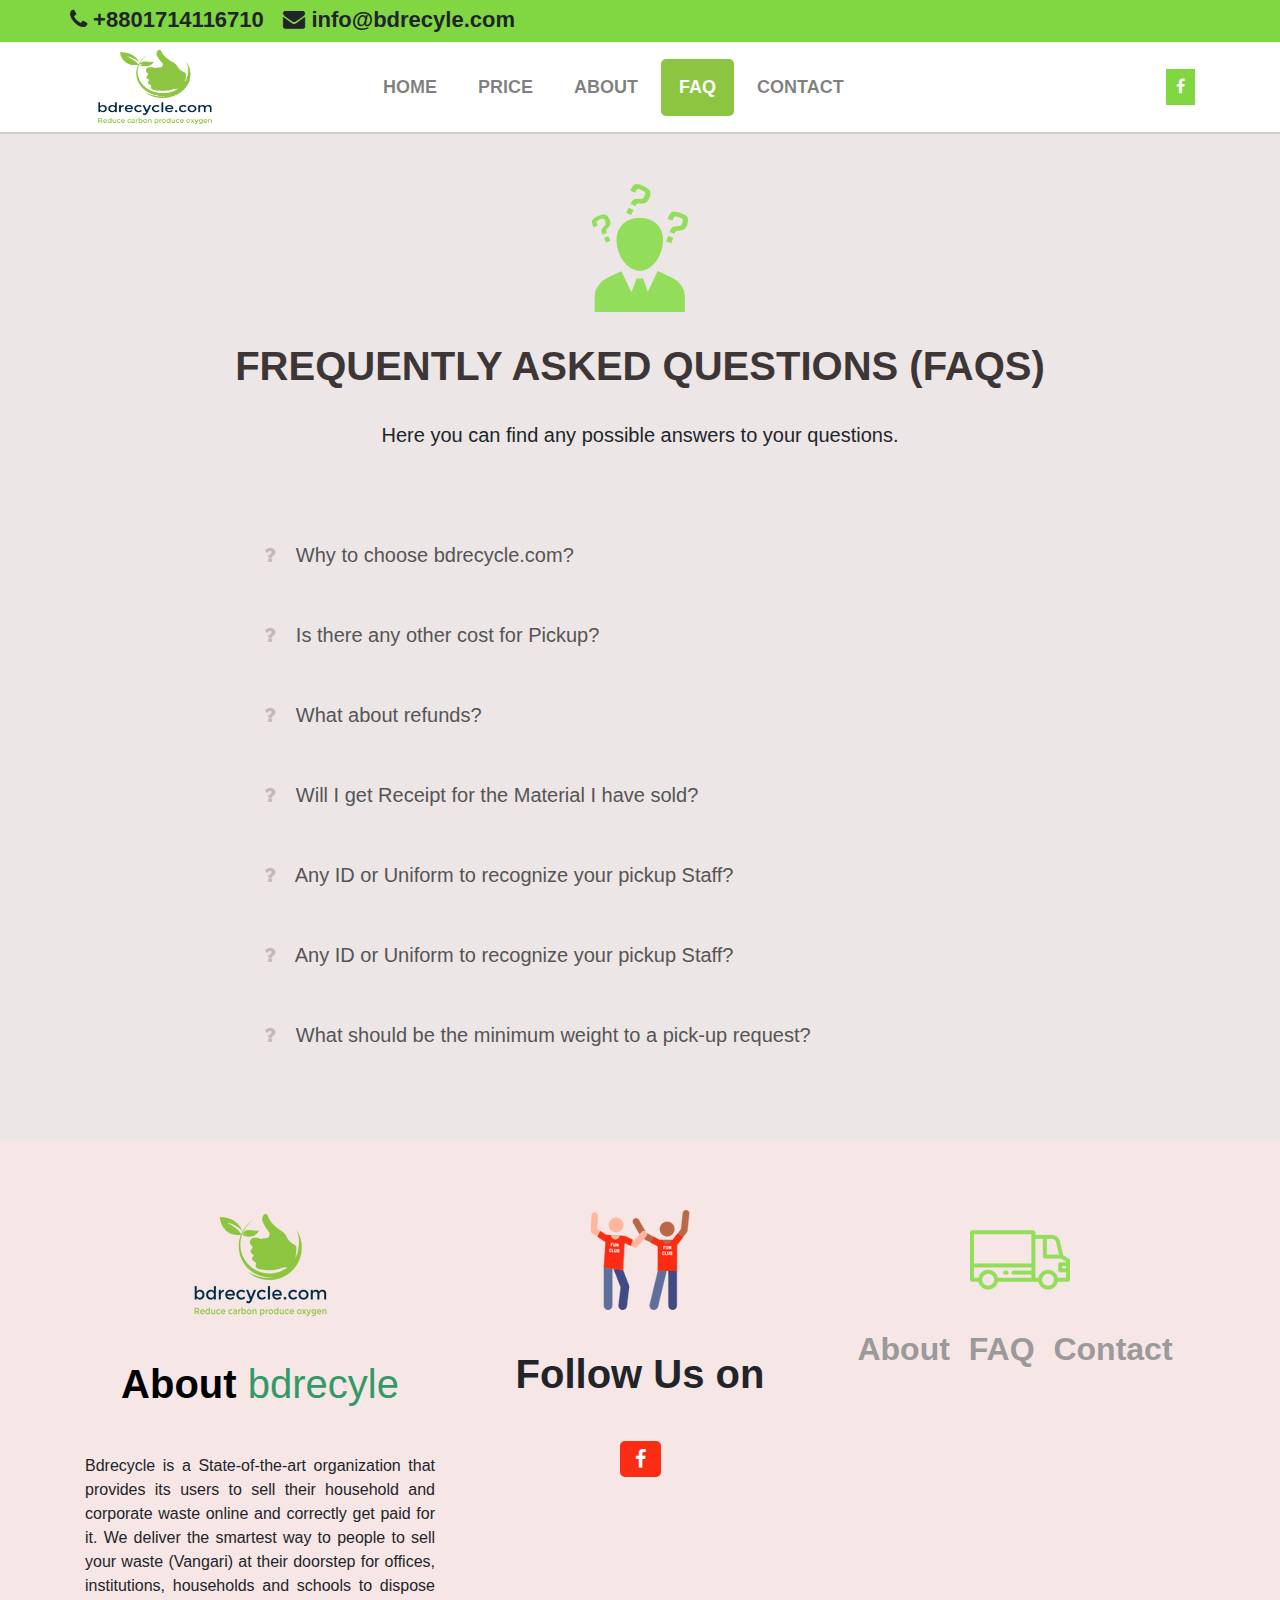
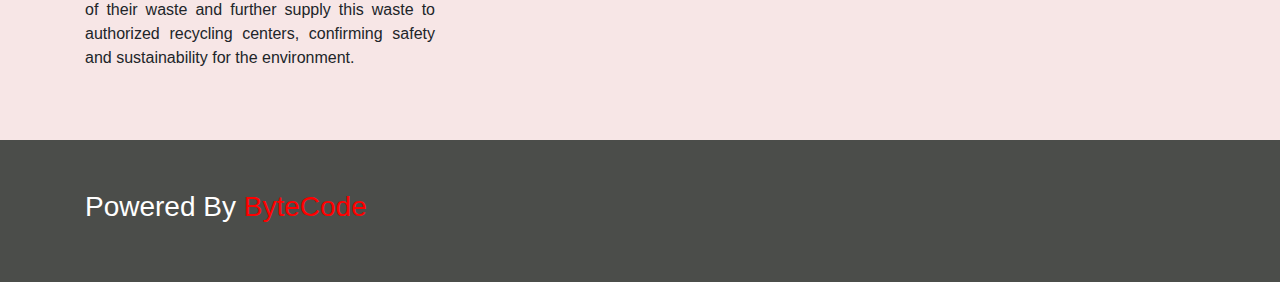
<file: bdrecycle Design/proj/faq.html>
<!DOCTYPE HTML>
<html lang="en-US">
<head>
	<meta charset="UTF-8">
	 <meta name="description" content="Free Web tutorials">
	  <meta name="keywords" content="HTML,CSS,JavaScript">
	  <meta name="author" content="John Doe">
	  <meta name="viewport" content="width=device-width, initial-scale=1.0">
	<link rel="stylesheet" href="font-awesome/css/font-awesome.min.css">
	<link rel="stylesheet" type="text/css" href="css/bootstrap.min.css" media="all" />
	<link rel="stylesheet" type="text/css" href="style.css" media="all" />
	<title></title>
</head>
<body>
<button onclick="topFunction()" id="myBtn" title="Go to top"><i class="fa fa-angle-up"></i></button>
	<div id="page-container">
   <div id="content-wrap">
   <div class="top-head">
    <div class="container ">
    	<div class="row">
		  <p> <span class="contact"><i class="fa fa-phone"></i>  +8801714116710</span> <span class="contact"><i class="fa fa-envelope"></i> info@bdrecyle.com</span>
		  </p>
		</div>
    </div>
	</div>
	
		<nav class="navbar sticky-top navbar-expand-lg h-list  navbar-light">
					<div class="container">
					  <a class="navbar-brand" href="index.html"><img src="img/bdrecycle-logo.png" alt="" class="brand-logo" /></a>
					  <button class="navbar-toggler" type="button" data-toggle="collapse" data-target="#navbarSupportedContent" aria-controls="navbarSupportedContent" aria-expanded="false" aria-label="Toggle navigation">
						<span class="navbar-toggler-icon"></span>
					  </button>

					  <div class="collapse navbar-collapse" id="navbarSupportedContent">
						<ul class="navbar-nav mr-auto head-link w-100 justify-content-center ">
						  <li class="nav-item h-link"><a class="nav-link" href="index.html">home</a></li>
						  <li class="nav-item h-link"><a class="nav-link" href="price.html">price</a></li>
						  <li class="nav-item h-link"><a class="nav-link" href="about.html">about</a></li>
						  <li class="nav-item h-link active"><a class="nav-link" href="faq.html">faq</a></li>
						  <li class="nav-item h-link"><a class="nav-link" href="contact.html">contact</a></li>
						</ul>
						<ul class="navbar-nav mr-auto w-100 justify-content-end hs-link">
						  <li class="nav-item"><a class="nav-link" href="https://www.facebook.com/bdrecycle"><i class="fa fa-facebook"></i></a></li>
						</ul>
					  </div>
					</div>
				</nav>
	
	
	
	
	<div class="faqs-page sc-gap">
		<div class="container">
			<div class="faqs ani-angle">
				<img src="img/businessman-with-doubts.png" class="" alt="" />
				<h1>FREQUENTLY ASKED QUESTIONS (FAQS)</h1>
				<p class="text-default">Here you can find any possible answers to your questions.</p>
				
				
					  
				  <!--Accordion wrapper-->
					<div class="faqs-ac accordion md-accordion" id="accordionEx1" role="tablist" aria-multiselectable="true">

					  <!-- Accordion card -->
					  <div class="ac-item">

						<!-- Card header -->
						<div class="ac-header" role="tab" id="headingTwo1">
						  <a class="collapsed" data-toggle="collapse" data-parent="#accrdionEx1" href="#collapseTwo1"
							aria-expanded="false" aria-controls="collapseTwo1">
							<h5 class="mb-0">
							  <i class="fa fa-question"></i> Why to choose bdrecycle.com?
							</h5>
						  </a>
						</div>

						<!-- Card body -->
						<div id="collapseTwo1" class="collapse" role="tabpanel" aria-labelledby="headingTwo1"
						  data-parent="#accrdionEx1">
						  <div class="ac-body">
							bdrecycle.com is the Smartest way to get rid of your waste. You can get more money, or donate, and in the time, can contribute to make a clean country.
						  </div>
						</div>

					  </div>
					  <!-- Accordion card -->

					  <!-- Accordion card -->
					  <div class="ac-item">

						<!-- Card header -->
						<div class="ac-header" role="tab" id="headingTwo2">
						  <a class="collapsed" data-toggle="collapse" data-parent="#accordinEx1" href="#collapseTwo21"
							aria-expanded="false" aria-controls="collapseTwo21">
							<h5 class="mb-0">
							  <i class="fa fa-question"></i>  Is there any other cost for Pickup?
							</h5>
						  </a>
						</div>

						<!-- Card body -->
						<div id="collapseTwo21" class="collapse" role="tabpanel" aria-labelledby="headingTwo21"
						  data-parent="#accordinEx1">
						  <div class="ac-body">
							No, we don’t charge any cost for your request for pickup waste.
						  </div>
						</div>

					  </div>
					  <!-- Accordion card -->

					  <!-- Accordion card -->
					  <div class="ac-item">

						<!-- Card header -->
						<div class="ac-header" role="tab" id="headingThree31">
						  <a class="collapsed" data-toggle="collapse" data-parent="#accordonEx1" href="#collapseThree31"
							aria-expanded="false" aria-controls="collapseThree31">
							<h5 class="mb-0">
							 <i class="fa fa-question"></i> What about refunds?
							</h5>
						  </a>
						</div>

						<!-- Card body -->
						<div id="collapseThree31" class="collapse" role="tabpanel" aria-labelledby="headingThree31"
						  data-parent="#accordonEx1">
						  <div class="ac-body">
							No exchange or refund is available.
						  </div>
						</div>

					  </div>
					  <!-- Accordion card -->
					  
					  <!-- Accordion card -->
					  <div class="ac-item">

						<!-- Card header -->
						<div class="ac-header" role="tab" id="headingThree4">
						  <a class="collapsed" data-toggle="collapse" data-parent="#acordionEx1" href="#collapseThree4"
							aria-expanded="false" aria-controls="collapseThree4">
							<h5 class="mb-0">
							 <i class="fa fa-question"></i>  Will I get Receipt for the Material I have sold?
							</h5>
						  </a>
						</div>

						<!-- Card body -->
						<div id="collapseThree4" class="collapse" role="tabpanel" aria-labelledby="headingThree4"
						  data-parent="#acordionEx1">
						  <div class="ac-body">
							Yes, you can get the receipt.
						  </div>
						</div>

					  </div>
					  <!-- Accordion card -->
					   <!-- Accordion card -->
					  <div class="ac-item">

						<!-- Card header -->
						<div class="ac-header" role="tab" id="headingThree5">
						  <a class="collapsed" data-toggle="collapse" data-parent="#accordionx1" href="#collapseThree5"
							aria-expanded="false" aria-controls="collapseThree5">
							<h5 class="mb-0">
							 <i class="fa fa-question"></i>   Any ID or Uniform to recognize your pickup Staff?
							</h5>
						  </a>
						</div>

						<!-- Card body -->
						<div id="collapseThree5" class="collapse" role="tabpanel" aria-labelledby="headingThree5"
						  data-parent="#accordionx1">
						  <div class="ac-body">
							Yes, you may ask for Identity card. Our Pickup Staff will be in Uniform.
						  </div>
						</div>

					  </div>
					  <!-- Accordion card -->
					  <!-- Accordion card -->
					  <div class="ac-item">

						<!-- Card header -->
						<div class="ac-header" role="tab" id="headingThree6">
						  <a class="collapsed" data-toggle="collapse" data-parent="#accordionE1" href="#collapseThree6"
							aria-expanded="false" aria-controls="collapseThree6">
							<h5 class="mb-0">
							 <i class="fa fa-question"></i>   Any ID or Uniform to recognize your pickup Staff?
							</h5>
						  </a>
						</div>

						<!-- Card body -->
						<div id="collapseThree6" class="collapse" role="tabpanel" aria-labelledby="headingThree6"
						  data-parent="#accordionE1">
						  <div class="ac-body">
							Yes, you may ask for Identity card. Our Pickup Staff will be in Uniform.
						  </div>
						</div>

					  </div>
					  <!-- Accordion card -->
					  <!-- Accordion card -->
					  <div class="ac-item">

						<!-- Card header -->
						<div class="ac-header" role="tab" id="headingThree7">
						  <a class="collapsed" data-toggle="collapse" data-parent="#accordionEx" href="#collapseThree7"
							aria-expanded="false" aria-controls="collapseThree7">
							<h5 class="mb-0">
							 <i class="fa fa-question"></i>   What should be the minimum weight to a pick-up request?
							</h5>
						  </a>
						</div>

						<!-- Card body -->
						<div id="collapseThree7" class="collapse" role="tabpanel" aria-labelledby="headingThree7"
						  data-parent="#accordionEx">
						  <div class="ac-body">
							The weight should be minimum of 10kg. Please be sure about it.
						  </div>
						</div>

					  </div>
					  <!-- Accordion card -->


					</div>
					<!-- Accordion wrapper -->


			</div>
		</div>
	</div>
	
	
	
	
	
	
	<div class="about-follow-area sc-gap">
		<div class="container">
			<div class="row">
				<div class="col-md-4 padding-sec col-sm-12">
					<img src="img/bdrecycle-logo(1).png" alt="" class="about" />
					<h1 style="text-align: center;"><span style="color: #000000;"><strong>About </strong></span><span style="color: #339966;">bdrecyle</span></h1>
					<p class="a-sec">Bdrecycle is a State-of-the-art organization that provides its users to sell their household and corporate waste online and correctly get paid for it. We deliver the smartest way to people to sell your waste (Vangari) at their doorstep for offices, institutions, households and schools to dispose of their waste and further supply this waste to authorized recycling centers, confirming safety and sustainability for the environment.
					</p>
				</div>
				<div class="col-md-4 padding-sec col-sm-12">
				   <img src="img/fans.png" alt="" class="about" />
				   
					<h1 style="text-align: center;"><strong>Follow Us on</strong></h1>
						<a class="social" href="https://www.facebook.com/bdrecycle"><i class="fa fa-facebook"></i></a>
					</div>
				<div class="col-md-4 padding-sec col-sm-12">
					 <img src="img/delivery-truck-1.png" alt="" class="about" />
				   <h2 style="text-align: center;"><a href="about.html">About</a>  <a href="faq.html">FAQ</a>  <a href="contact.html">Contact</a></h2>
				</div>
			</div>
		</div>
	</div>
	
	
   </div>
   <footer id="footer">
   
		<div class="footer sc-gap">
			<div class="container">
				<h3>Powered By <a href="https://www.bytecode.com.bd/"><span style="color: #ff0000;">ByteCode</span></a></h3>
			</div>
		</div>

  
   </footer>
 </div>
	
	<script type="text/javascript" src="js/jquery.min.js"></script>
	<script type="text/javascript" src="js/bootstrap.min.js"></script>
	<script>
	
		//code for scrolled header
		$(window).scroll(function(){
			$('nav').toggleClass('scrolled', $(this).scrollTop()> 40);
		});
	
	
	
		//Get the button
		var mybutton = document.getElementById("myBtn");

		// When the user scrolls down 60px from the top of the document, show the button
		window.onscroll = function() {scrollFunction()};

		function scrollFunction() {
		  if (document.body.scrollTop > 60 || document.documentElement.scrollTop > 60) {
			mybutton.style.display = "block";
		  } else {
			mybutton.style.display = "none";
		  }
		}

		// When the user clicks on the button, scroll to the top of the document
		function topFunction() {
		  document.body.scrollTop = 0;
		  document.documentElement.scrollTop = 0;
		}
	</script>
	
</body>
</html>
</file>
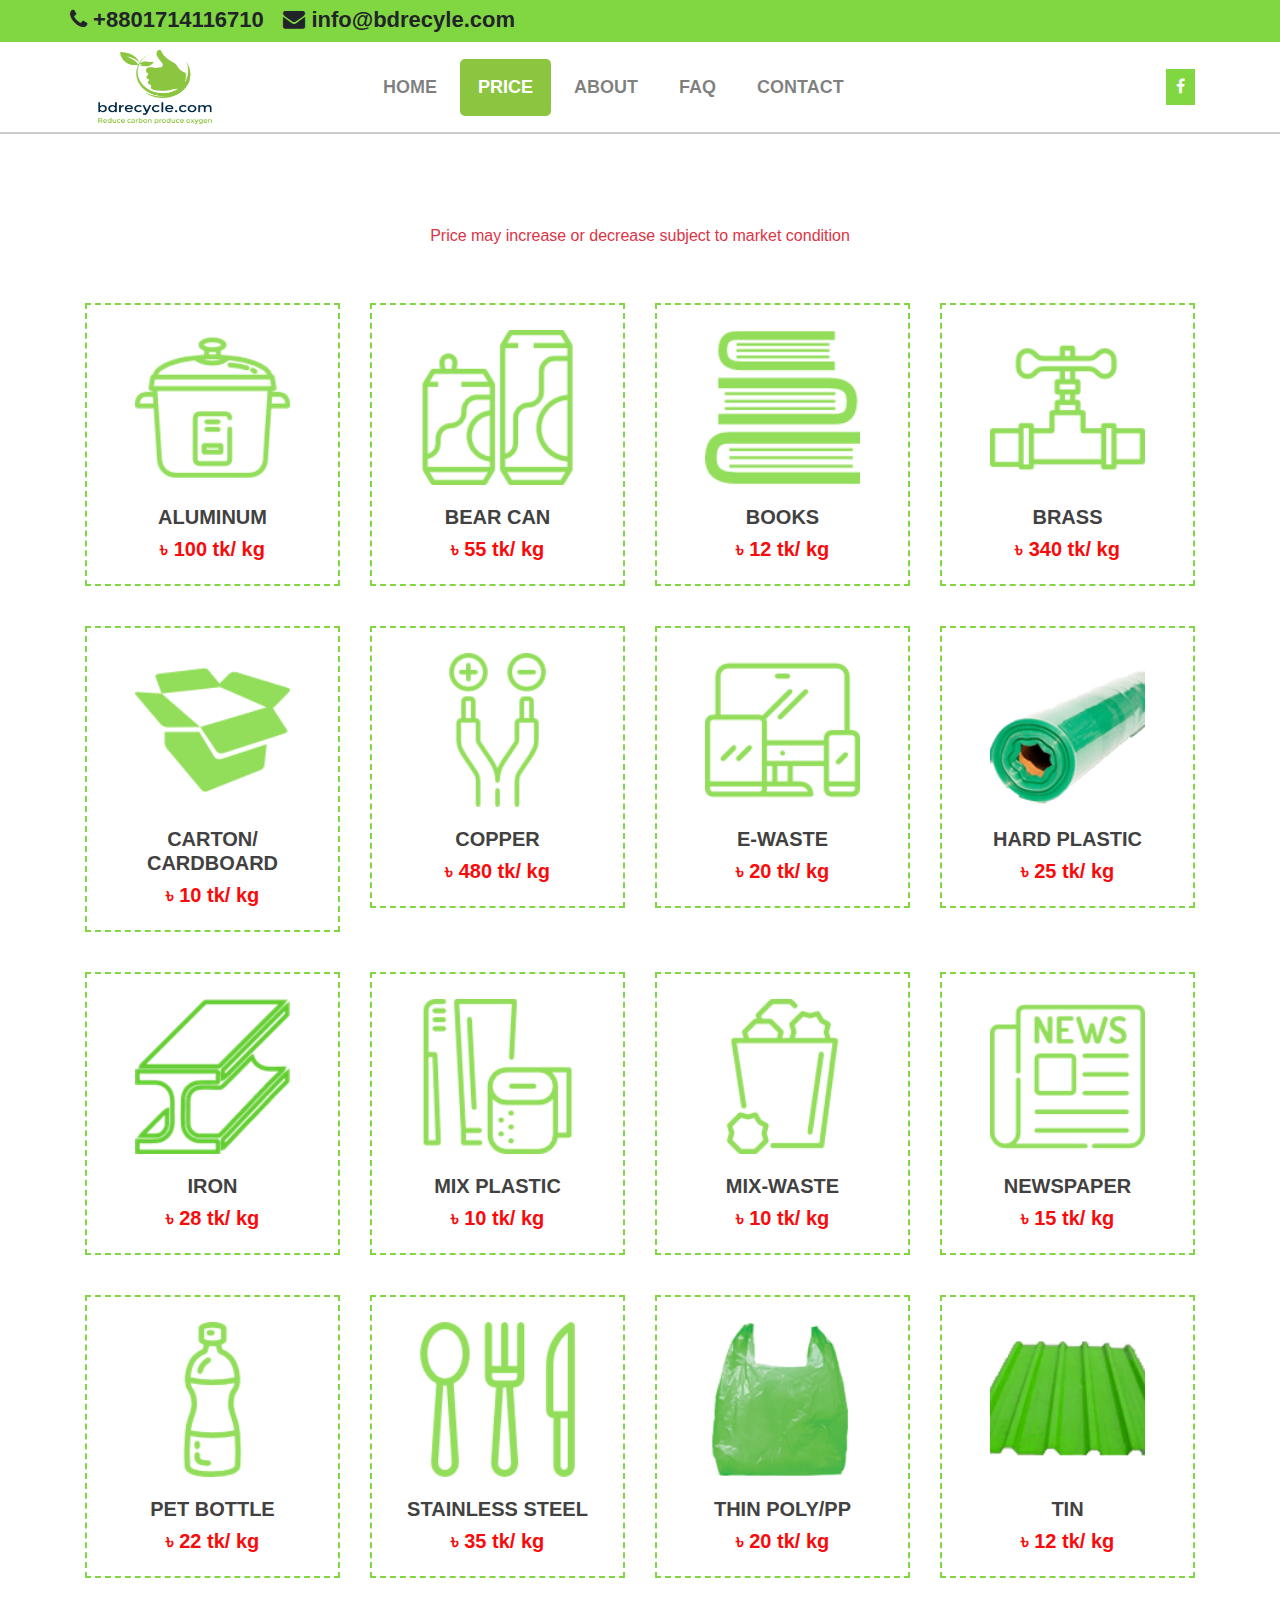
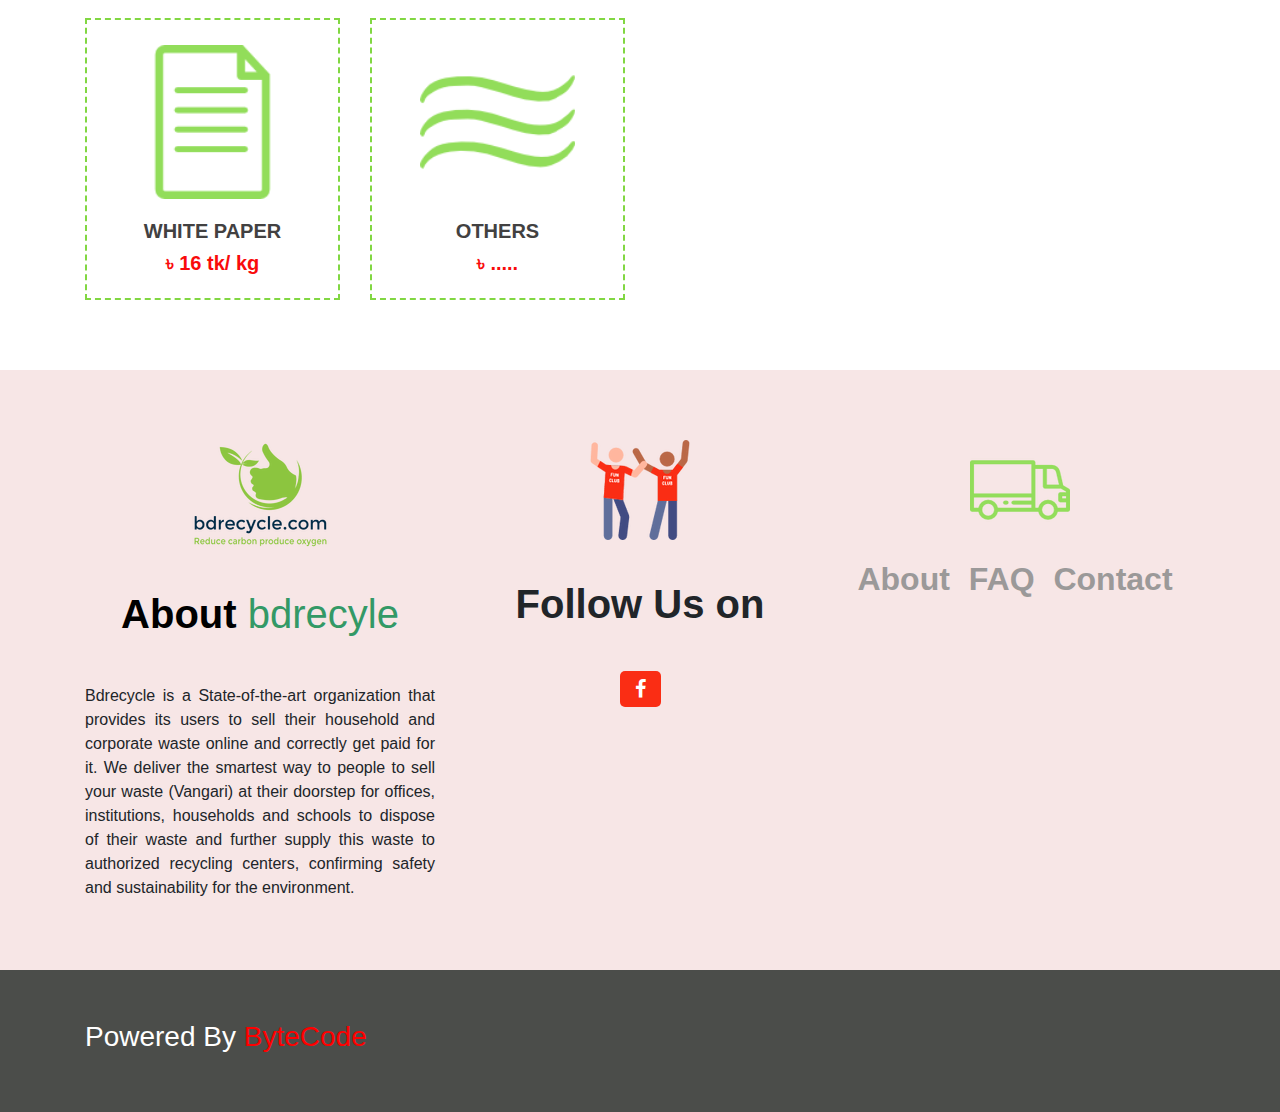
<file: bdrecycle Design/proj/price.html>
<!DOCTYPE HTML>
<html lang="en-US">
<head>
	<meta charset="UTF-8">
	 <meta name="description" content="Free Web tutorials">
	  <meta name="keywords" content="HTML,CSS,JavaScript">
	  <meta name="author" content="John Doe">
	  <meta name="viewport" content="width=device-width, initial-scale=1.0">
	<link rel="stylesheet" href="font-awesome/css/font-awesome.min.css">
	<link rel="stylesheet" type="text/css" href="css/bootstrap.min.css" media="all" />
	<link rel="stylesheet" type="text/css" href="style.css" media="all" />
	<title></title>
</head>
<body>
<button onclick="topFunction()" id="myBtn" title="Go to top"><i class="fa fa-angle-up"></i></button>
	<div id="page-container">
   <div id="content-wrap">
   <div class="top-head">
    <div class="container ">
    	<div class="row">
		  <p> <span class="contact"><i class="fa fa-phone"></i>  +8801714116710</span> <span class="contact"><i class="fa fa-envelope"></i> info@bdrecyle.com</span>
		  </p>
		</div>
    </div>
	</div>
	
		<nav class="navbar sticky-top navbar-expand-lg h-list  navbar-light">
					<div class="container">
					  <a class="navbar-brand" href="index.html"><img src="img/bdrecycle-logo.png" alt="" class="brand-logo" /></a>
					  <button class="navbar-toggler" type="button" data-toggle="collapse" data-target="#navbarSupportedContent" aria-controls="navbarSupportedContent" aria-expanded="false" aria-label="Toggle navigation">
						<span class="navbar-toggler-icon"></span>
					  </button>

					  <div class="collapse navbar-collapse" id="navbarSupportedContent">
						<ul class="navbar-nav mr-auto head-link w-100 justify-content-center ">
						  <li class="nav-item h-link"><a class="nav-link" href="index.html">home</a></li>
						  <li class="nav-item h-link active"><a class="nav-link" href="price.html">price</a></li>
						  <li class="nav-item h-link"><a class="nav-link" href="about.html">about</a></li>
						  <li class="nav-item h-link"><a class="nav-link" href="faq.html">faq</a></li>
						  <li class="nav-item h-link"><a class="nav-link" href="contact.html">contact</a></li>
						</ul>
						<ul class="navbar-nav mr-auto w-100 justify-content-end hs-link">
						  <li class="nav-item"><a class="nav-link" href="https://www.facebook.com/bdrecycle"><i class="fa fa-facebook"></i></a></li>
						</ul>
					  </div>
					</div>
				</nav>
	
	
	
	
	<div class="pricing sc-gap">
		<div class="container">
			<p class="text-danger">Price may increase or decrease subject to market condition</p>
			<div class="row">
				<div class="col-md-3 col-sm-6">
					<div class="item ani-right">
						<img src="img/rice-cooker.png"  alt="" />
						<h3>Aluminum</h3>
						<h5>৳ 100 tk/ kg</h5>
					</div>
				</div>
				
				<div class="col-md-3 col-sm-6">
					<div class="item ani-right">
						<img src="img/cans.png"  alt="" />
						<h3>Bear can</h3>
						<h5>৳ 55 tk/ kg</h5>
					</div>
				</div>
				
				<div class="col-md-3 col-sm-6">
					<div class="item ani-right">
						<img src="img/books-stack-from-top-view.png"  alt="" />
						<h3>Books</h3>
						<h5>৳ 12 tk/ kg</h5>
					</div>
				</div>
				
				<div class="col-md-3 col-sm-6">
					<div class="item ani-right">
						<img src="img/valve.png"  alt="" />
						<h3>Brass</h3>
						<h5>৳ 340 tk/ kg</h5>
					</div>
				</div>
				
				<div class="col-md-3 col-sm-6">
					<div class="item ani-right">
						<img src="img/open-carton-box.png"  alt="" />
						<h3>Carton/ cardboard</h3>
						<h5>৳ 10 tk/ kg</h5>
					</div>
				</div>
				
				<div class="col-md-3 col-sm-6">
					<div class="item ani-right">
						<img src="img/wires.png"  alt="" />
						<h3>Copper</h3>
						<h5>৳ 480 tk/ kg</h5>
					</div>
				</div>
				
				<div class="col-md-3 col-sm-6">
					<div class="item ani-right">
						<img src="img/responsive.png"  alt="" />
						<h3>E-waste</h3>
						<h5>৳ 20 tk/ kg</h5>
					</div>
				</div>
				
				<div class="col-md-3 col-sm-6">
					<div class="item ani-right">
						<img src="img/hard-plastic.png"  alt="" />
						<h3>Hard Plastic</h3>
						<h5>৳ 25 tk/ kg</h5>
					</div>
				</div>
				
				<div class="col-md-3 col-sm-6">
					<div class="item ani-angle">
						<img src="img/h5bs3x4i.m0s.png"  alt="" />
						<h3>Iron</h3>
						<h5>৳ 28 tk/ kg</h5>
					</div>
				</div>
				
				<div class="col-md-3 col-sm-6">
					<div class="item ani-angle">
						<img src="img/hygienic-items.png"  alt="" />
						<h3>Mix Plastic</h3>
						<h5>৳ 10 tk/ kg</h5>
					</div>
				</div>
				
				<div class="col-md-3 col-sm-6">
					<div class="item ani-angle">
						<img src="img/waste-basket.png"  alt="" />
						<h3>Mix-Waste</h3>
						<h5>৳ 10 tk/ kg</h5>
					</div>
				</div>
				
				<div class="col-md-3 col-sm-6">
					<div class="item ani-angle">
						<img src="img/newspaper-1.png"  alt="" />
						<h3>Newspaper</h3>
						<h5>৳ 15 tk/ kg</h5>
					</div>
				</div>
				
				<div class="col-md-3 col-sm-6">
					<div class="item ani-angle">
						<img src="img/water.png"  alt="" />
						<h3>Pet bottle</h3>
						<h5>৳ 22 tk/ kg</h5>
					</div>
				</div>
				
				<div class="col-md-3 col-sm-6">
					<div class="item ani-angle">
						<img src="img/cutlery.png"  alt="" />
						<h3>Stainless steel</h3>
						<h5>৳ 35 tk/ kg</h5>
					</div>
				</div>
				
				<div class="col-md-3 col-sm-6">
					<div class="item ani-angle">
						<img src="img/polythene.png"  alt="" />
						<h3>Thin poly/PP</h3>
						<h5>৳ 20 tk/ kg</h5>
					</div>
				</div>
				
				<div class="col-md-3 col-sm-6">
					<div class="item ani-angle">
						<img src="img/untitled-2.png"  alt="" />
						<h3>Tin</h3>
						<h5>৳ 12 tk/ kg</h5>
					</div>
				</div>
				
				<div class="col-md-3 col-sm-6">
					<div class="item ani-angle">
						<img src="img/text-document.png"  alt="" />
						<h3>White paper</h3>
						<h5>৳ 16 tk/ kg</h5>
					</div>
				</div>
				
				<div class="col-md-3 col-sm-6">
					<div class="item ani-angle">
						<img src="img/heat.png"  alt="" />
						<h3>Others</h3>
						<h5>৳ .....</h5>
					</div>
				</div>
				
				
				
				
			</div>
		</div>
	</div>
	
	
	
	
	
	
	<div class="about-follow-area sc-gap">
		<div class="container">
			<div class="row">
				<div class="col-md-4 padding-sec col-sm-12">
					<img src="img/bdrecycle-logo(1).png" alt="" class="about" />
					<h1 style="text-align: center;"><span style="color: #000000;"><strong>About </strong></span><span style="color: #339966;">bdrecyle</span></h1>
					<p class="a-sec">Bdrecycle is a State-of-the-art organization that provides its users to sell their household and corporate waste online and correctly get paid for it. We deliver the smartest way to people to sell your waste (Vangari) at their doorstep for offices, institutions, households and schools to dispose of their waste and further supply this waste to authorized recycling centers, confirming safety and sustainability for the environment.
					</p>
				</div>
				<div class="col-md-4 padding-sec col-sm-12">
				   <img src="img/fans.png" alt="" class="about" />
				   
					<h1 style="text-align: center;"><strong>Follow Us on</strong></h1>
						<a class="social" href="https://www.facebook.com/bdrecycle"><i class="fa fa-facebook"></i></a>
					</div>
				<div class="col-md-4 padding-sec col-sm-12">
					 <img src="img/delivery-truck-1.png" alt="" class="about" />
				   <h2 style="text-align: center;"><a href="about.html">About</a>  <a href="faq.html">FAQ</a>  <a href="contact.html">Contact</a></h2>
				</div>
			</div>
		</div>
	</div>
	
	
   </div>
   <footer id="footer">
   
		<div class="footer sc-gap">
			<div class="container">
				<h3>Powered By <a href="https://www.bytecode.com.bd/"><span style="color: #ff0000;">ByteCode</span></a></h3>
			</div>
		</div>

  
   </footer>
 </div>
	
	<script type="text/javascript" src="js/jquery.min.js"></script>
	<script type="text/javascript" src="js/bootstrap.min.js"></script>
	<script>
	
		//code for scrolled header
		$(window).scroll(function(){
			$('nav').toggleClass('scrolled', $(this).scrollTop()> 40);
		});
	
	
	
		//Get the button
		var mybutton = document.getElementById("myBtn");

		// When the user scrolls down 60px from the top of the document, show the button
		window.onscroll = function() {scrollFunction()};

		function scrollFunction() {
		  if (document.body.scrollTop > 60 || document.documentElement.scrollTop > 60) {
			mybutton.style.display = "block";
		  } else {
			mybutton.style.display = "none";
		  }
		}

		// When the user clicks on the button, scroll to the top of the document
		function topFunction() {
		  document.body.scrollTop = 0;
		  document.documentElement.scrollTop = 0;
		}
	</script>
	
</body>
</html>
</file>
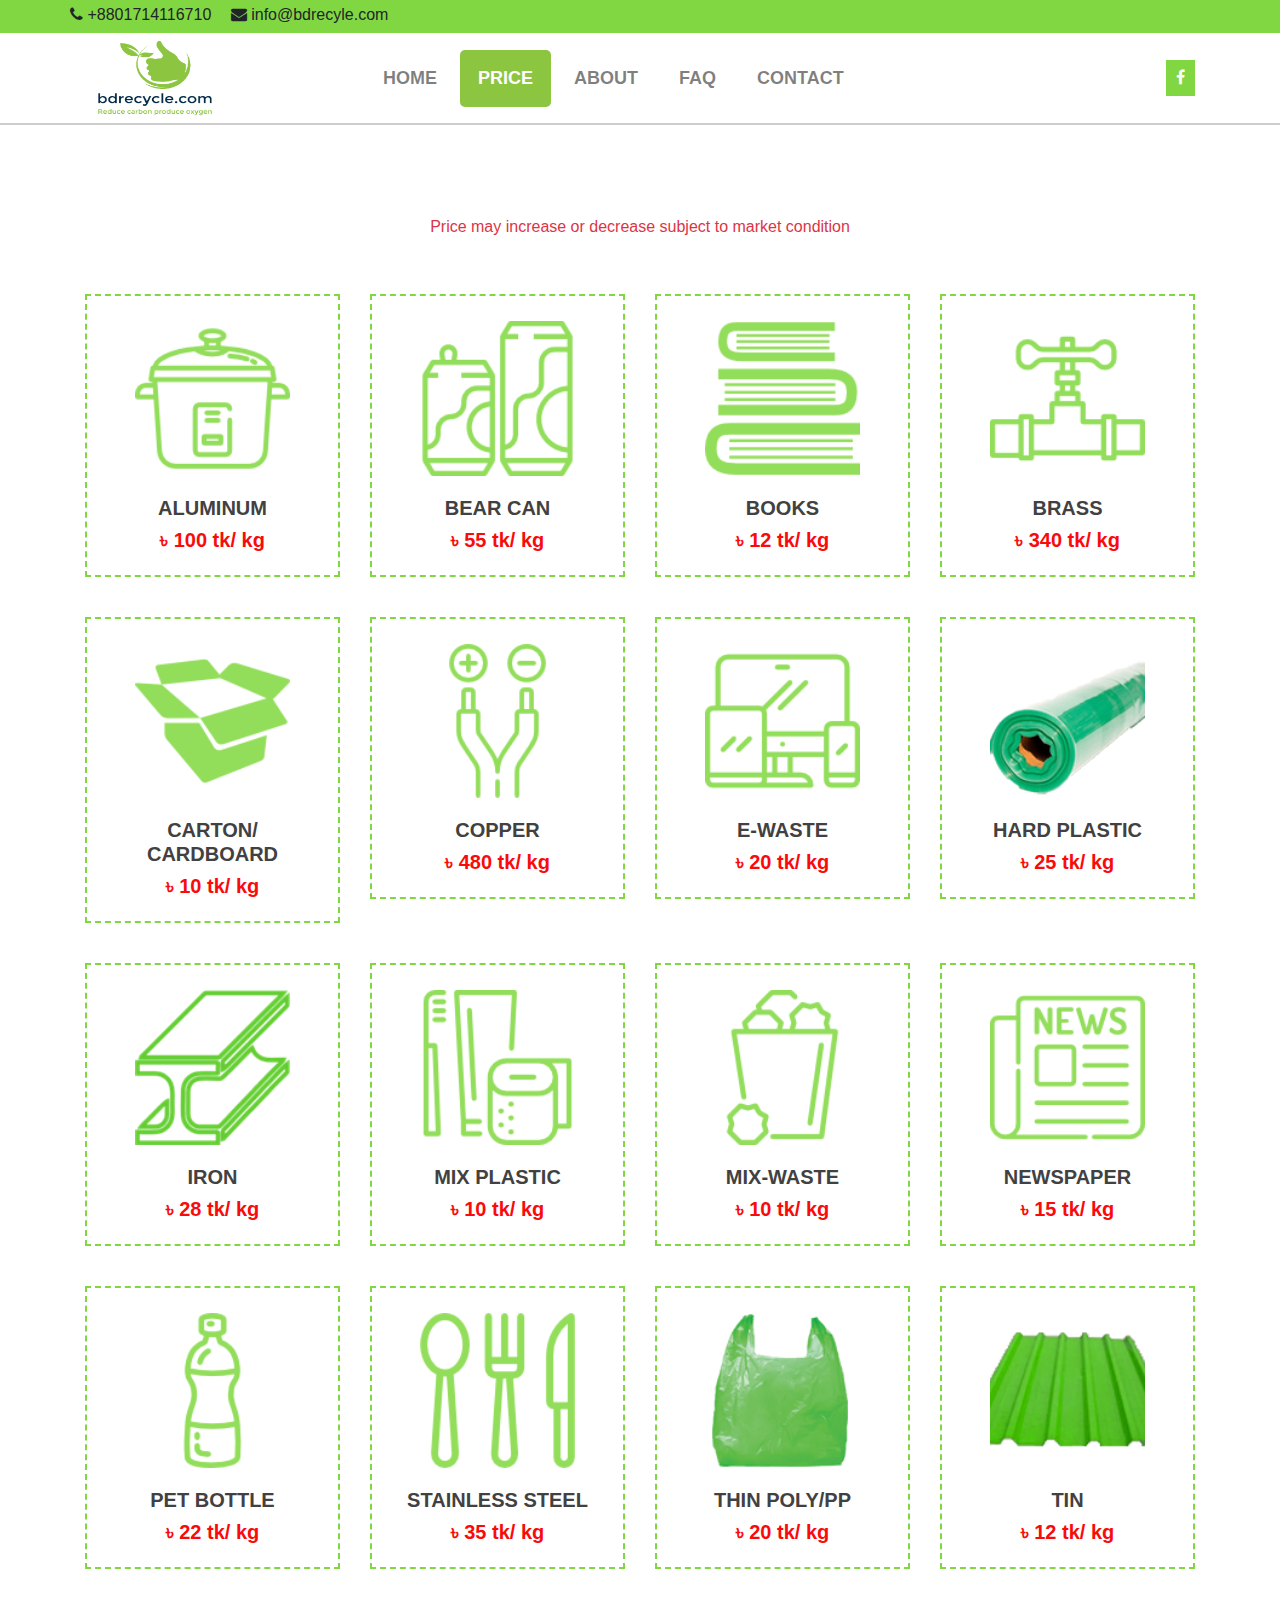
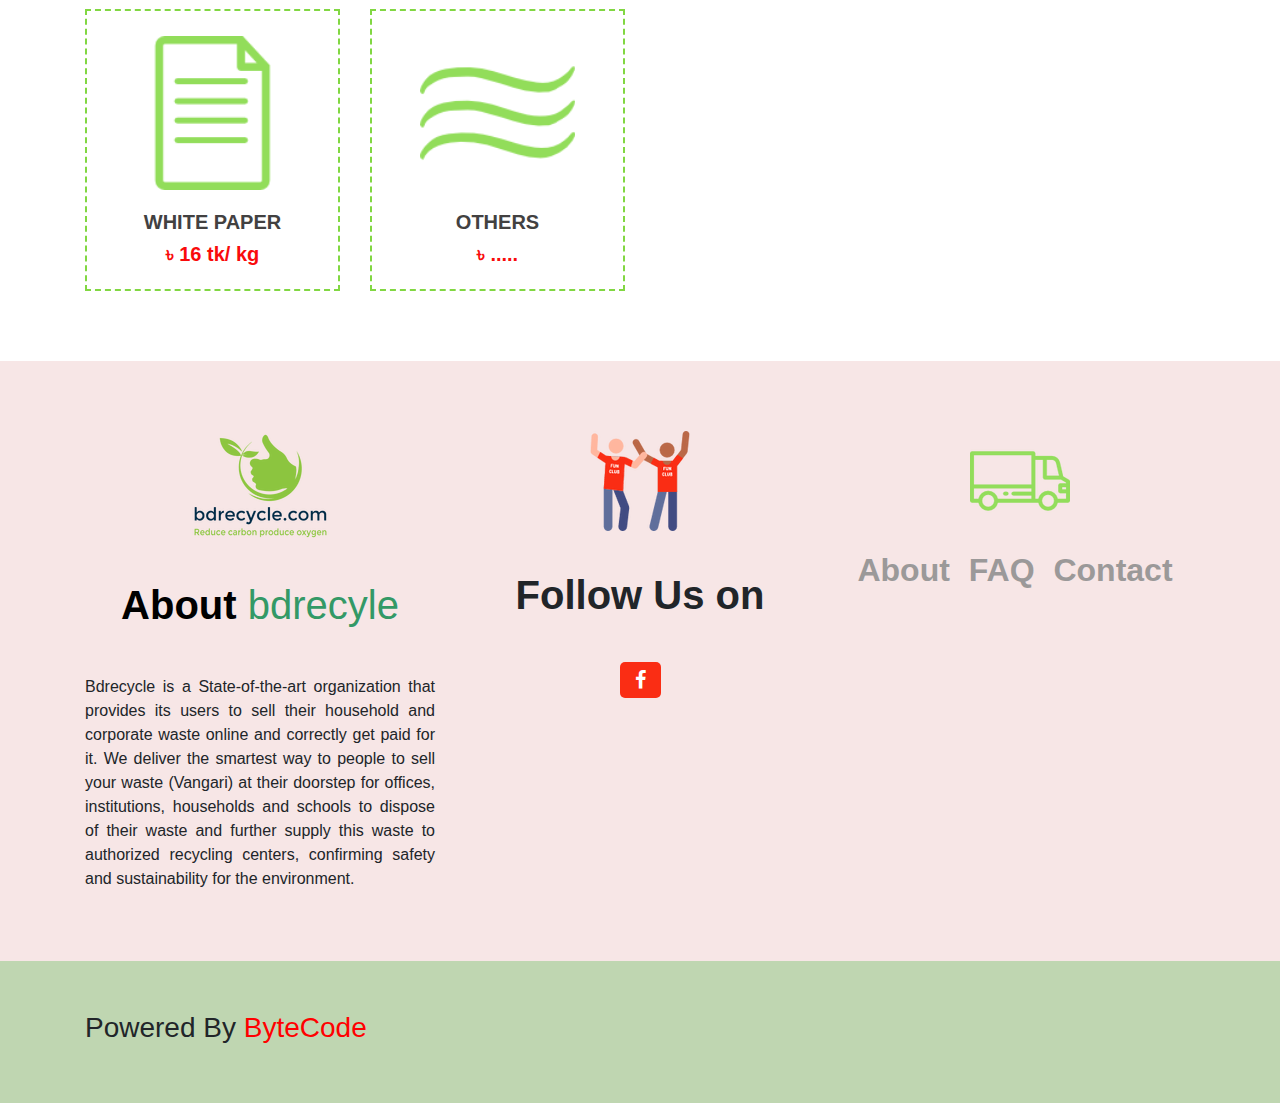
<file: bdrecycle Design/finish/proj/price.html>
<!DOCTYPE HTML>
<html lang="en-US">
<head>
	<meta charset="UTF-8">
	 <meta name="description" content="Free Web tutorials">
	  <meta name="keywords" content="HTML,CSS,JavaScript">
	  <meta name="author" content="John Doe">
	  <meta name="viewport" content="width=device-width, initial-scale=1.0">
	<link rel="stylesheet" href="font-awesome/css/font-awesome.min.css">
	<link rel="stylesheet" type="text/css" href="css/bootstrap.min.css" media="all" />
	<link rel="stylesheet" type="text/css" href="style.css" media="all" />
	<title></title>
</head>
<body>
<button onclick="topFunction()" id="myBtn" title="Go to top"><i class="fa fa-angle-up"></i></button>
	<div id="page-container">
   <div id="content-wrap">
   <div class="top-head">
    <div class="container ">
    	<div class="row">
		  <p> <span class="contact"><i class="fa fa-phone"></i>  +8801714116710</span> <span class="contact"><i class="fa fa-envelope"></i> info@bdrecyle.com</span>
		  </p>
		</div>
    </div>
	</div>
	
		<nav class="navbar sticky-top navbar-expand-lg h-list  navbar-light">
					<div class="container">
					  <a class="navbar-brand" href="index.html"><img src="img/bdrecycle-logo.png" alt="" class="brand-logo" /></a>
					  <button class="navbar-toggler" type="button" data-toggle="collapse" data-target="#navbarSupportedContent" aria-controls="navbarSupportedContent" aria-expanded="false" aria-label="Toggle navigation">
						<span class="navbar-toggler-icon"></span>
					  </button>

					  <div class="collapse navbar-collapse" id="navbarSupportedContent">
						<ul class="navbar-nav mr-auto head-link w-100 justify-content-center ">
						  <li class="nav-item h-link"><a class="nav-link" href="index.html">home</a></li>
						  <li class="nav-item h-link active"><a class="nav-link" href="price.html">price</a></li>
						  <li class="nav-item h-link"><a class="nav-link" href="about.html">about</a></li>
						  <li class="nav-item h-link"><a class="nav-link" href="faq.html">faq</a></li>
						  <li class="nav-item h-link"><a class="nav-link" href="contact.html">contact</a></li>
						</ul>
						<ul class="navbar-nav mr-auto w-100 justify-content-end hs-link">
						  <li class="nav-item"><a class="nav-link" href="https://www.facebook.com/bdrecycle"><i class="fa fa-facebook"></i></a></li>
						</ul>
					  </div>
					</div>
				</nav>
	
	
	<div class="pricing sc-gap">
		<div class="container">
			<p class="text-danger">Price may increase or decrease subject to market condition</p>
			<div class="row">
				<div class="col-md-3 col-sm-6">
					<div class="item ani-right">
						<img src="img/rice-cooker.png"  alt="" />
						<h3>Aluminum</h3>
						<h5>৳ 100 tk/ kg</h5>
					</div>
				</div>
				
				<div class="col-md-3 col-sm-6">
					<div class="item ani-right">
						<img src="img/cans.png"  alt="" />
						<h3>Bear can</h3>
						<h5>৳ 55 tk/ kg</h5>
					</div>
				</div>
				
				<div class="col-md-3 col-sm-6">
					<div class="item ani-right">
						<img src="img/books-stack-from-top-view.png"  alt="" />
						<h3>Books</h3>
						<h5>৳ 12 tk/ kg</h5>
					</div>
				</div>
				
				<div class="col-md-3 col-sm-6">
					<div class="item ani-right">
						<img src="img/valve.png"  alt="" />
						<h3>Brass</h3>
						<h5>৳ 340 tk/ kg</h5>
					</div>
				</div>
				
				<div class="col-md-3 col-sm-6">
					<div class="item ani-right">
						<img src="img/open-carton-box.png"  alt="" />
						<h3>Carton/ cardboard</h3>
						<h5>৳ 10 tk/ kg</h5>
					</div>
				</div>
				
				<div class="col-md-3 col-sm-6">
					<div class="item ani-right">
						<img src="img/wires.png"  alt="" />
						<h3>Copper</h3>
						<h5>৳ 480 tk/ kg</h5>
					</div>
				</div>
				
				<div class="col-md-3 col-sm-6">
					<div class="item ani-right">
						<img src="img/responsive.png"  alt="" />
						<h3>E-waste</h3>
						<h5>৳ 20 tk/ kg</h5>
					</div>
				</div>
				
				<div class="col-md-3 col-sm-6">
					<div class="item ani-right">
						<img src="img/hard-plastic.png"  alt="" />
						<h3>Hard Plastic</h3>
						<h5>৳ 25 tk/ kg</h5>
					</div>
				</div>
				
				<div class="col-md-3 col-sm-6">
					<div class="item ani-angle">
						<img src="img/h5bs3x4i.m0s.png"  alt="" />
						<h3>Iron</h3>
						<h5>৳ 28 tk/ kg</h5>
					</div>
				</div>
				
				<div class="col-md-3 col-sm-6">
					<div class="item ani-angle">
						<img src="img/hygienic-items.png"  alt="" />
						<h3>Mix Plastic</h3>
						<h5>৳ 10 tk/ kg</h5>
					</div>
				</div>
				
				<div class="col-md-3 col-sm-6">
					<div class="item ani-angle">
						<img src="img/waste-basket.png"  alt="" />
						<h3>Mix-Waste</h3>
						<h5>৳ 10 tk/ kg</h5>
					</div>
				</div>
				
				<div class="col-md-3 col-sm-6">
					<div class="item ani-angle">
						<img src="img/newspaper-1.png"  alt="" />
						<h3>Newspaper</h3>
						<h5>৳ 15 tk/ kg</h5>
					</div>
				</div>
				
				<div class="col-md-3 col-sm-6">
					<div class="item ani-angle">
						<img src="img/water.png"  alt="" />
						<h3>Pet bottle</h3>
						<h5>৳ 22 tk/ kg</h5>
					</div>
				</div>
				
				<div class="col-md-3 col-sm-6">
					<div class="item ani-angle">
						<img src="img/cutlery.png"  alt="" />
						<h3>Stainless steel</h3>
						<h5>৳ 35 tk/ kg</h5>
					</div>
				</div>
				
				<div class="col-md-3 col-sm-6">
					<div class="item ani-angle">
						<img src="img/polythene.png"  alt="" />
						<h3>Thin poly/PP</h3>
						<h5>৳ 20 tk/ kg</h5>
					</div>
				</div>
				
				<div class="col-md-3 col-sm-6">
					<div class="item ani-angle">
						<img src="img/untitled-2.png"  alt="" />
						<h3>Tin</h3>
						<h5>৳ 12 tk/ kg</h5>
					</div>
				</div>
				
				<div class="col-md-3 col-sm-6">
					<div class="item ani-angle">
						<img src="img/text-document.png"  alt="" />
						<h3>White paper</h3>
						<h5>৳ 16 tk/ kg</h5>
					</div>
				</div>
				
				<div class="col-md-3 col-sm-6">
					<div class="item ani-angle">
						<img src="img/heat.png"  alt="" />
						<h3>Others</h3>
						<h5>৳ .....</h5>
					</div>
				</div>
				
				
				
				
			</div>
		</div>
	</div>
	
	
	<div class="about-follow-area sc-gap">
		<div class="container">
			<div class="row">
				<div class="col-md-4 padding-sec col-sm-12">
					<img src="img/bdrecycle-logo(1).png" alt="" class="about" />
					<h1 style="text-align: center;"><span style="color: #000000;"><strong>About </strong></span><span style="color: #339966;">bdrecyle</span></h1>
					<p class="a-sec">Bdrecycle is a State-of-the-art organization that provides its users to sell their household and corporate waste online and correctly get paid for it. We deliver the smartest way to people to sell your waste (Vangari) at their doorstep for offices, institutions, households and schools to dispose of their waste and further supply this waste to authorized recycling centers, confirming safety and sustainability for the environment.
					</p>
				</div>
				<div class="col-md-4 padding-sec col-sm-12">
				   <img src="img/fans.png" alt="" class="about" />
				   
					<h1 style="text-align: center;"><strong>Follow Us on</strong></h1>
						<a class="social" href="https://www.facebook.com/bdrecycle"><i class="fa fa-facebook"></i></a>
					</div>
				<div class="col-md-4 padding-sec col-sm-12">
					 <img src="img/delivery-truck-1.png" alt="" class="about" />
				   <h2 style="text-align: center;"><a href="about.html">About</a>  <a href="faq.html">FAQ</a>  <a href="contact.html">Contact</a></h2>
				</div>
			</div>
		</div>
	</div>
	
	
   </div>
   <footer id="footer">
   
		<div class="footer sc-gap">
			<div class="container">
				<h3>Powered By <a href="https://www.bytecode.com.bd/"><span style="color: #ff0000;">ByteCode</span></a></h3>
			</div>
		</div>

  
   </footer>
 </div>
	
	<script type="text/javascript" src="js/jquery.min.js"></script>
	<script type="text/javascript" src="js/bootstrap.min.js"></script>
	<script>
	
		//code for scrolled header
		$(window).scroll(function(){
			$('nav').toggleClass('scrolled', $(this).scrollTop()> 40);
		});
	
	
	
		//Get the button
		var mybutton = document.getElementById("myBtn");

		// When the user scrolls down 60px from the top of the document, show the button
		window.onscroll = function() {scrollFunction()};

		function scrollFunction() {
		  if (document.body.scrollTop > 60 || document.documentElement.scrollTop > 60) {
			mybutton.style.display = "block";
		  } else {
			mybutton.style.display = "none";
		  }
		}

		// When the user clicks on the button, scroll to the top of the document
		function topFunction() {
		  document.body.scrollTop = 0;
		  document.documentElement.scrollTop = 0;
		}
	</script>
	
</body>
</html>
</file>
<file: bdrecycle Design/proj/style.css>
/*
/*
Theme Name: BD Vangari wala
Theme URI: @ contact with Author @
Author: Md Shamiul Kabir.
Author-Mobile: 01710527807
Author-Email: shamiul122@gmail.com
Author-Url: https://amarsite-builder.000webhostapp.com/

*/

*/
html {
  scroll-behavior: smooth;
}
#page-container {
  position: relative;
  min-height: 100vh;
}

#content-wrap {
  padding-bottom: 2.5rem;    /* Footer height */
}

.top-head {
    background: #81d742;
    padding: 3px 0 0 0;
    margin: 0 0 0px 0;
    height: 42px;
}
span.contact {
	margin-right: 15px;
	display: inline-block;
	font-size: 22px;
	font-weight: 600;
}
.sc-gap{
	clear: both;
	padding: 50px 0
}
.scrolled{
	border-top: 2px solid #81d742;
}
.scrolled a img {
    width: 123px;
    height: 54px;
}
img.brand-logo {
			width: 7em;
			height: 4em;
		}

ul.head-link {
    margin-left: 13%;
}
		
.h-list {   
	background: #fff;
	margin: 0 auto;
	padding: 0;
	 border-bottom: 2px solid #ccc;
}
li.h-link a.nav-link {
    border: 3px solid 
    transparent;
    border-radius: 5px;
    margin-right: 5px;
    padding: 12px 15px !important;
    font-size: 18px;
    font-weight: 600;
    text-transform: uppercase;
}

li.h-link a:hover {
	 border: 3px solid #8cc53f;
    
}
li.h-link.active a.nav-link {
    background: #8cc53f;
	color: #fff !important;
}
ul.hs-link li a.nav-link {
    background: #81d742;
	color: #fff !important;
    padding: 6px 10px !important;
}


.slogan {
    display: block;
    text-align: center;
}

.slogan h3 {
    font-weight: 700;
    color: #514e4e;
	font-size: 24px;
}

.slogan p {
    font-size: 100%;
    color: #999;
    font-weight: 700;
}

.sl-form h3{
	font-weight: 700;
    color: #514e4e;
	font-size: 24px;
}


form.sell {
  margin: 8% 0 0 20%;
  font-size: 24px;
}

img.cycle {
    width: 100%;
    height: auto;
}


.why-recyle {
    text-align: center;
}
.choose-area h3 {
    color: #535151;
    font-size: 28px;
    font-weight: 700;
    margin-bottom: 20px;
}

.choose-area h4 {
    color: #807878;
    font-size: 24px;
    font-weight: 700;
}


.refer-green-area {
    background: #bfd6b1;
    text-align: center;
}
h3.refer-h {
    color: #393232;
    font-size: 22px;
    font-weight: 600;
    margin: 20px 0;
}

img.rfr {
    width: 100%;
    padding: 10px 15px;
    height: auto;
}

.refer-green-area p {
    font-size: 18px;
    font-weight: 500;
}



.about-follow-area {
    background: #f7e6e6;
    text-align: center;
}

.about-follow-area img {
	margin: 20px 0;
}
.about-follow-area h1 {
    margin: 20px 0 46px;
}
.about-follow-area h2 a {
    color: #9b9999;
    font-weight: 600;
	margin-right: 10px;
}
.about-follow-area h2 a:hover {
    text-decoration: none;
    color: #fa2d14;
}

a.social {
    background: #fa2d14;
	color: #fff;
    padding: 7px 15px 7px;
    border-radius: 5px;
    font-size: 20px;
}
a.social:hover {
    background: #8cc53f;
}
.about-follow-area p {
    text-align: justify;
    margin: 20px 0;
}

#footer {
  position: absolute;
  bottom: 0;
  width: 100%;
  height: 2.5rem;            /* Footer height */
}
.footer {
	background: #4b4d4a;
	color: #fff;
}
.footer h3 a:hover {
    text-decoration: none;
    color: #8cc53f;
}
/*Back to Top Button*/

#myBtn {

    display: none;
    position: fixed;
    bottom: 20px;
    right: 30px;
    z-index: 99;
    font-size: 18px;
    border: none;
    outline: none;
    background-color: #210f626b;
	color: #fff;
    cursor: pointer;
    padding: 0px 15px 4px;
    border-radius: 4px;
    height: 41px;

}

#myBtn:hover {
  background-color: #210f62f0;
}




.pricing p {
    margin: 40px 0 35px;
    text-align: center;
}

.item {
    border: 2px dashed 
    #81d742;
    margin: 20px 0;
    padding: 15px;
    text-align: center;
}
.item img {
    width: 70%;
	height: auto;
    margin: 10px 0 20px;
}

/* Safari 4.0 - 8.0 */
@-webkit-keyframes mymove {
  0%   {left: -30px;}  
  50%  {left: 30px;}  
  100% {left: -30px;}
}

/* Standard syntax */
@keyframes mymove {
  0%   {left: -30px;}
  50%   {left: 30px;}  
  100% {left: -30px;}
}
.item h3 {
    color: #424141;
    font-size: 20px;
    font-weight: 700;
    text-transform: uppercase;
}
.item h5 {
    color: #f90b0b;
    font-size: 20px;
    font-weight: 600;
}
.ani-right img{
 position: relative;
  -webkit-animation: mymove 3s infinite; /* Safari 4.0 - 8.0 */
  animation: mymove 5s infinite;

}

.ani-angle img {
		-webkit-animation: rotation 3s infinite linear;
}

@-webkit-keyframes rotation {
		0% {
				-webkit-transform: rotate(-20deg);
		}
	50% {
				-webkit-transform: rotate(20deg);
		}
	100% {
				-webkit-transform: rotate(-20deg);
		}
}






.mission-l, .mission-r {
  padding: 10px;
}
img.cartoon {
  width: 65%;
  padding: 10px;
  margin: 10px 0 10px 70px;
}
.mission-l h2, .mission-r h2 {
  color: #8cc53f;
  font-size: 32px;
  font-weight: 700;
  border-bottom: 2px solid #8cc53f;
  padding-bottom: 15px;
  margin-bottom: 25px;
}
.mission-l p, .mission-r p {
    text-align: justify;
    font-size: 18px;
}
.mission-r {
    margin-bottom: 15px;
}



.industry {
  color: ;
  background: #f5f6f7;
  text-align: center;
}
.industry p {
	text-align: justify;
	margin: 20px auto;
	color: #555;
	font-size: 18px;
}
.industry h1 {
  color: #1b8a2c;
  font-weight: 600;
  margin: 20px 0;
  padding: 31px 0 20px;
}
.unit, .factory {
    width: 100%;
    padding: 15px;
}

.unique h1 {
	color: #1b8a2c;
	font-weight: 600;
    margin: 48px 0 45px;
}
.unique {
    background: rgba(221,214,199,0.27);
    padding: 60px 0;
    text-align: center;
}

.unit img.dpn {
	padding:15px;
		-webkit-animation: rotat 3s infinite linear;
		animation: rotat 3s infinite linear;
}

@-webkit-keyframes rotat {
		0% {
				-webkit-transform: scale(1);
		}
	50% {
				-webkit-transform: scale(1.2);
		}
	100% {
				-webkit-transform: scale(1);
		}
}



.list p {
  text-align: justify;
  font-size: 16px;
}
.list {
  width: 100%;
  padding: 15px;
}


.faqs-page {
  background: #ece6e6;
  text-align: center;
}
.faqs img {
  margin-bottom: 30px;
}
.faqs h1 {
  color: #3c3636;
  font-weight: 600;
  margin: 0 0 30px;
}
.faqs p {
  font-size: 20px;
  margin: 0 0 30px;
}
.faqs-ac {
    width: 74%;
    margin: 65px auto 15px;
	text-align: justify;
}

.ac-header a h5 {
    padding: 15px 20px;
    text-decoration: none;
    color: #555;
}
.ac-header a h5:hover {
	background: #f4f2f2;
	border-bottom: 1px solid #e3d1d1;
	text-decoration: none;
}
.ac-body {
	border: 1px solid #f4f2f2;
	background: #fff;
	padding: 20px 15px 20px 40px;
}
.ac-header a h5 i {
	color: #cab8b8;
	padding: 15px;
}


.center h2 {
  font-size: 30px;
  font-weight: 600;
}
.center p {
  color: #555;
  font-size: 20px;
  font-weight: 600;
}
.center {
  margin: 0 0 39px;
}










 /* Smartphones (portrait and landscape) ---------- */
    @media screen and (min-width: 320px) and (max-width: 480px){
        /* styles */
		.top-head {
			padding: 0 25px 0;
			height: 60px;
		}
		.h-list {
			padding: 0 15px;
		}
		li.h-link.active a.nav-link {
			width: 160px;
		}
		li.h-link a.nav-link {
			width: 160px;
			margin: 3px 0;
		}
		img.cycle {
			padding: 10px;
		}
		.sl-form {
			width: 100%;
			padding: 10px;
			margin: 20px auto;
		}
		.choose-area {
		  width: 100%;
		  padding: 10px;
		}
		.choose-area img {
		  width: 100%;
		}
		.padding-sec {
			margin: 20px 15px;
			border: 1px solid #fff;
			padding: 0 5px 14px;
		}
		.about-follow-area p {
		   padding: 0 10px;
		}
    }
    /* Smartphones (portrait) ---------- */
    @media screen and (max-width: 320px){
        /* styles */
		.top-head {
			padding: 0 25px 0;
		}
		.h-list {
			padding: 0 15px;
		}
		li.h-link.active a.nav-link {
			width: 160px;
		}
		li.h-link a.nav-link {
			width: 160px;
			margin: 3px 0;
		}
		
		img.cycle {
			padding: 10px;
		}
		.sl-form {
			width: 100%;
			padding: 10px;
			margin: 20px auto;
		}
		.choose-area {
		  width: 100%;
		  padding: 10px;
		}
		.choose-area img {
		  width: 100%;
		}
		.padding-sec {
			margin: 20px 15px;
			border: 1px solid #fff;
			padding: 0 5px 14px;
		}
		.about-follow-area p {
		   padding: 0 10px;
		}

    }
    /* Smartphones (landscape) ---------- */
    @media screen and (min-width: 480px) and (max-width: 767px){
        /* styles */
		.top-head {
			padding: 0 25px 0;
		}
		.h-list {
			padding: 0 15px;
		}
		li.h-link.active a.nav-link {
			width: 160px;
		}
		li.h-link a.nav-link {
			width: 160px;
			margin: 3px 0;
		}
		
		img.cycle {
			padding: 10px;
		}
		.sl-form {
			width: 100%;
			padding: 10px;
			margin: 20px auto;
		}
		
		.choose-area {
		  width: 100%;
		  padding: 10px;
		}
		.choose-area img {
		  width: 100%;
		}
		.padding-sec {
			margin: 20px 15px;
			border: 1px solid #fff;
			padding: 0 5px 14px;
		}
		.about-follow-area p {
		   padding: 0 10px;
		}
    }
    /* Tablets, iPads (portrait and landscape) ---------- */
    @media screen and (min-width: 768px) and (max-width: 1024px){
        /* styles */
		/* .padding-sec {
			margin: 20px 15px;
			width: 225px;
			border: 1px solid #fff;
			padding: 0 5px 14px;
		} */
    }
    /* Tablets, iPads (portrait) ---------- */
    @media screen and (min-width: 768px){
        /* styles */
		
    }
    /* Tablets, iPads (landscape) ---------- */
    @media screen and (min-width: 1024px){ 
        /* styles */
    }
    /* Desktops and laptops ---------- */
    @media screen and (min-width: 1224px){
        /* styles */
    }
    /* Large screens ---------- */
    @media screen and (min-width: 1824px){
        /* styles */
    }
</file>
<file: bdrecycle Design/finish/proj/style.css>
/*

*/
html {
  scroll-behavior: smooth;
}
#page-container {
  position: relative;
  min-height: 100vh;
}

#content-wrap {
  padding-bottom: 2.5rem;    /* Footer height */
}

.top-head {
    background: #81d742;
    padding: 3px 0 0 0;
    margin: 0 0 0px 0;
    height: 33px;
}
span.contact {
    margin-right: 15px;
    display: inline-block;
}

.sc-gap{
	clear: both;
	padding: 50px 0
}
.scrolled{
	border-top: 2px solid #81d742;
}
.scrolled a img {
    width: 123px;
    height: 54px;
}
img.brand-logo {
			width: 7em;
			height: 4em;
		}

ul.head-link {
    margin-left: 13%;
}
		
.h-list {   
	background: #fff;
	margin: 0 auto;
	padding: 0;
	 border-bottom: 2px solid #ccc;
}
li.h-link a.nav-link {
    border: 3px solid 
    transparent;
    border-radius: 5px;
    margin-right: 5px;
    padding: 12px 15px !important;
    font-size: 18px;
    font-weight: 600;
    text-transform: uppercase;
}

li.h-link a:hover {
	 border: 3px solid #8cc53f;
    
}
li.h-link.active a.nav-link {
    background: #8cc53f;
	color: #fff !important;
}
ul.hs-link li a.nav-link {
    background: #81d742;
	color: #fff !important;
    padding: 6px 10px !important;
}


.slogan {
    display: block;
    text-align: center;
}

.slogan h3 {
    font-weight: 700;
    color: #514e4e;
	font-size: 24px;
}

.slogan p {
    font-size: 100%;
    color: #999;
    font-weight: 700;
}

.sl-form h3{
	font-weight: 700;
    color: #514e4e;
	font-size: 24px;
}


form.sell {
  margin: 8% 0 0 20%;
  font-size: 24px;
}

img.cycle {
    width: 100%;
    height: auto;
}


.why-recyle {
    text-align: center;
}
.choose-area h3 {
    color: #535151;
    font-size: 28px;
    font-weight: 700;
    margin-bottom: 20px;
}

.choose-area h4 {
    color: #807878;
    font-size: 24px;
    font-weight: 700;
}


.refer-green-area {
    background: #bfd6b1;
    text-align: center;
}
h3.refer-h {
    color: #393232;
    font-size: 22px;
    font-weight: 600;
    margin: 20px 0;
}

img.rfr {
    width: 100%;
    padding: 10px 15px;
    height: auto;
}

.refer-green-area p {
    font-size: 18px;
    font-weight: 500;
}



.about-follow-area {
    background: #f7e6e6;
    text-align: center;
}

.about-follow-area img {
	margin: 20px 0;
}
.about-follow-area h1 {
    margin: 20px 0 46px;
}
.about-follow-area h2 a {
    color: #9b9999;
    font-weight: 600;
	margin-right: 10px;
}
.about-follow-area h2 a:hover {
    text-decoration: none;
    color: #fa2d14;
}

a.social {
    background: #fa2d14;
	color: #fff;
    padding: 7px 15px 7px;
    border-radius: 5px;
    font-size: 20px;
}
a.social:hover {
    background: #8cc53f;
}
.about-follow-area p {
    text-align: justify;
    margin: 20px 0;
}

#footer {
  position: absolute;
  bottom: 0;
  width: 100%;
  height: 2.5rem;            /* Footer height */
}



.footer {
    background: #bfd6b1;
}
.footer h3 a:hover {
    text-decoration: none;
    color: 
    #8cc53f;
}




/*Back to Top Button*/

#myBtn {

    display: none;
    position: fixed;
    bottom: 20px;
    right: 30px;
    z-index: 99;
    font-size: 18px;
    border: none;
    outline: none;
    background-color: #210f626b;
	color: #fff;
    cursor: pointer;
    padding: 0px 15px 4px;
    border-radius: 4px;
    height: 41px;

}

#myBtn:hover {
  background-color: #210f62f0;
}




.pricing p {
    margin: 40px 0 35px;
    text-align: center;
}

.item {
    border: 2px dashed 
    #81d742;
    margin: 20px 0;
    padding: 15px;
    text-align: center;
}
.item img {
    width: 70%;
	height: auto;
    margin: 10px 0 20px;
}

/* Safari 4.0 - 8.0 */
@-webkit-keyframes mymove {
  0%   {left: -30px;}  
  50%  {left: 30px;}  
  100% {left: -30px;}
}

/* Standard syntax */
@keyframes mymove {
  0%   {left: -30px;}
  50%   {left: 30px;}  
  100% {left: -30px;}
}
.item h3 {
    color: #424141;
    font-size: 20px;
    font-weight: 700;
    text-transform: uppercase;
}
.item h5 {
    color: #f90b0b;
    font-size: 20px;
    font-weight: 600;
}
.ani-right img{
 position: relative;
  -webkit-animation: mymove 3s infinite; /* Safari 4.0 - 8.0 */
  animation: mymove 5s infinite;

}

.ani-angle img {
		-webkit-animation: rotation 3s infinite linear;
}

@-webkit-keyframes rotation {
		0% {
				-webkit-transform: rotate(-20deg);
		}
	50% {
				-webkit-transform: rotate(20deg);
		}
	100% {
				-webkit-transform: rotate(-20deg);
		}
}






.mission-l, .mission-r {
  padding: 10px;
}
img.cartoon {
  width: 65%;
  padding: 10px;
  margin: 10px 0 10px 70px;
}
.mission-l h2, .mission-r h2 {
  color: #8cc53f;
  font-size: 32px;
  font-weight: 700;
  border-bottom: 2px solid #8cc53f;
  padding-bottom: 15px;
  margin-bottom: 25px;
}
.mission-l p, .mission-r p {
    text-align: justify;
    font-size: 18px;
}
.mission-r {
    margin-bottom: 15px;
}



.industry {
  color: ;
  background: #f5f6f7;
  text-align: center;
}
.industry p {
	text-align: justify;
	margin: 20px auto;
	color: #555;
	font-size: 18px;
}
.industry h1 {
  color: #1b8a2c;
  font-weight: 600;
  margin: 20px 0;
  padding: 31px 0 20px;
}
.unit, .factory {
    width: 100%;
    padding: 15px;
}

.unique h1 {
	color: #1b8a2c;
	font-weight: 600;
    margin: 48px 0 45px;
}
.unique {
    background: rgba(221,214,199,0.27);
    padding: 60px 0;
    text-align: center;
}

.unit img.dpn {
	padding:15px;
		-webkit-animation: rotat 3s infinite linear;
		animation: rotat 3s infinite linear;
}

@-webkit-keyframes rotat {
		0% {
				-webkit-transform: scale(1);
		}
	50% {
				-webkit-transform: scale(1.2);
		}
	100% {
				-webkit-transform: scale(1);
		}
}



.list p {
  text-align: justify;
  font-size: 16px;
}
.list {
  width: 100%;
  padding: 15px;
}


.faqs-page {
  background: #ece6e6;
  text-align: center;
}
.faqs img {
  margin-bottom: 30px;
}
.faqs h1 {
  color: #3c3636;
  font-weight: 600;
  margin: 0 0 30px;
}
.faqs p {
  font-size: 20px;
  margin: 0 0 30px;
}
.faqs-ac {
    width: 74%;
    margin: 65px auto 15px;
	text-align: justify;
}

.ac-header a h5 {
    padding: 15px 20px;
    text-decoration: none;
    color: #555;
}
.ac-header a h5:hover {
	background: #f4f2f2;
	border-bottom: 1px solid #e3d1d1;
	text-decoration: none;
}
.ac-body {
	border: 1px solid #f4f2f2;
	background: #fff;
	padding: 20px 15px 20px 40px;
}
.ac-header a h5 i {
	color: #cab8b8;
	padding: 15px;
}







 /* Smartphones (portrait and landscape) ---------- */
    @media screen and (min-width: 320px) and (max-width: 480px){
        /* styles */
		.top-head {
			padding: 0 25px 0;
			height: 60px;
		}
		.h-list {
			padding: 0 15px;
		}
		li.h-link.active a.nav-link {
			width: 160px;
		}
		li.h-link a.nav-link {
			width: 160px;
			margin: 3px 0;
		}
		img.cycle {
			padding: 10px;
		}
		.sl-form {
			width: 100%;
			padding: 10px;
			margin: 20px auto;
		}
		.choose-area {
		  width: 100%;
		  padding: 10px;
		}
		.choose-area img {
		  width: 100%;
		}
		.padding-sec {
			margin: 20px 15px;
			border: 1px solid #fff;
			padding: 0 5px 14px;
		}
		.about-follow-area p {
		   padding: 0 10px;
		}
    }
    /* Smartphones (portrait) ---------- */
    @media screen and (max-width: 320px){
        /* styles */
		.top-head {
			padding: 0 25px 0;
		}
		.h-list {
			padding: 0 15px;
		}
		li.h-link.active a.nav-link {
			width: 160px;
		}
		li.h-link a.nav-link {
			width: 160px;
			margin: 3px 0;
		}
		
		img.cycle {
			padding: 10px;
		}
		.sl-form {
			width: 100%;
			padding: 10px;
			margin: 20px auto;
		}
		.choose-area {
		  width: 100%;
		  padding: 10px;
		}
		.choose-area img {
		  width: 100%;
		}
		.padding-sec {
			margin: 20px 15px;
			border: 1px solid #fff;
			padding: 0 5px 14px;
		}
		.about-follow-area p {
		   padding: 0 10px;
		}

    }
    /* Smartphones (landscape) ---------- */
    @media screen and (min-width: 480px) and (max-width: 767px){
        /* styles */
		.top-head {
			padding: 0 25px 0;
		}
		.h-list {
			padding: 0 15px;
		}
		li.h-link.active a.nav-link {
			width: 160px;
		}
		li.h-link a.nav-link {
			width: 160px;
			margin: 3px 0;
		}
		
		img.cycle {
			padding: 10px;
		}
		.sl-form {
			width: 100%;
			padding: 10px;
			margin: 20px auto;
		}
		
		.choose-area {
		  width: 100%;
		  padding: 10px;
		}
		.choose-area img {
		  width: 100%;
		}
		.padding-sec {
			margin: 20px 15px;
			border: 1px solid #fff;
			padding: 0 5px 14px;
		}
		.about-follow-area p {
		   padding: 0 10px;
		}
    }
    /* Tablets, iPads (portrait and landscape) ---------- */
    @media screen and (min-width: 768px) and (max-width: 1024px){
        /* styles */
		/* .padding-sec {
			margin: 20px 15px;
			width: 225px;
			border: 1px solid #fff;
			padding: 0 5px 14px;
		} */
    }
    /* Tablets, iPads (portrait) ---------- */
    @media screen and (min-width: 768px){
        /* styles */
		
    }
    /* Tablets, iPads (landscape) ---------- */
    @media screen and (min-width: 1024px){ 
        /* styles */
    }
    /* Desktops and laptops ---------- */
    @media screen and (min-width: 1224px){
        /* styles */
    }
    /* Large screens ---------- */
    @media screen and (min-width: 1824px){
        /* styles */
    }
</file>
